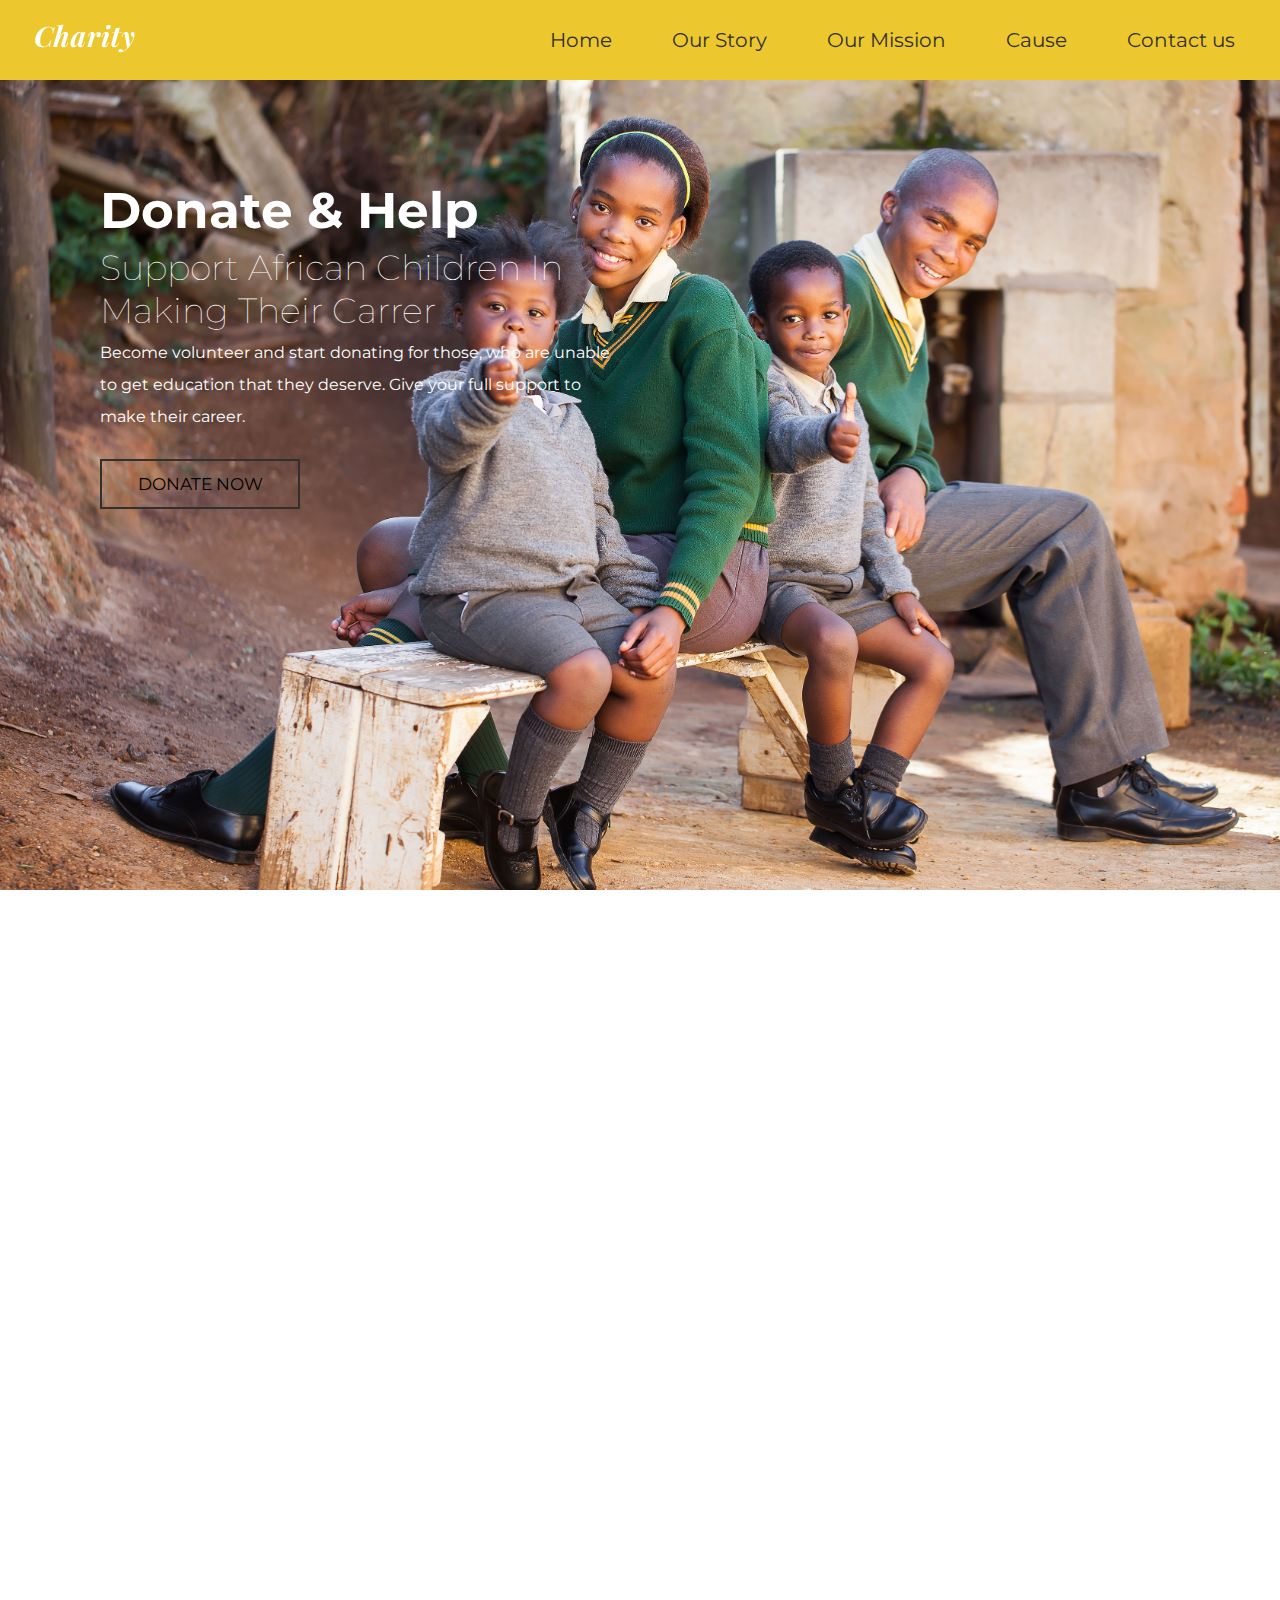
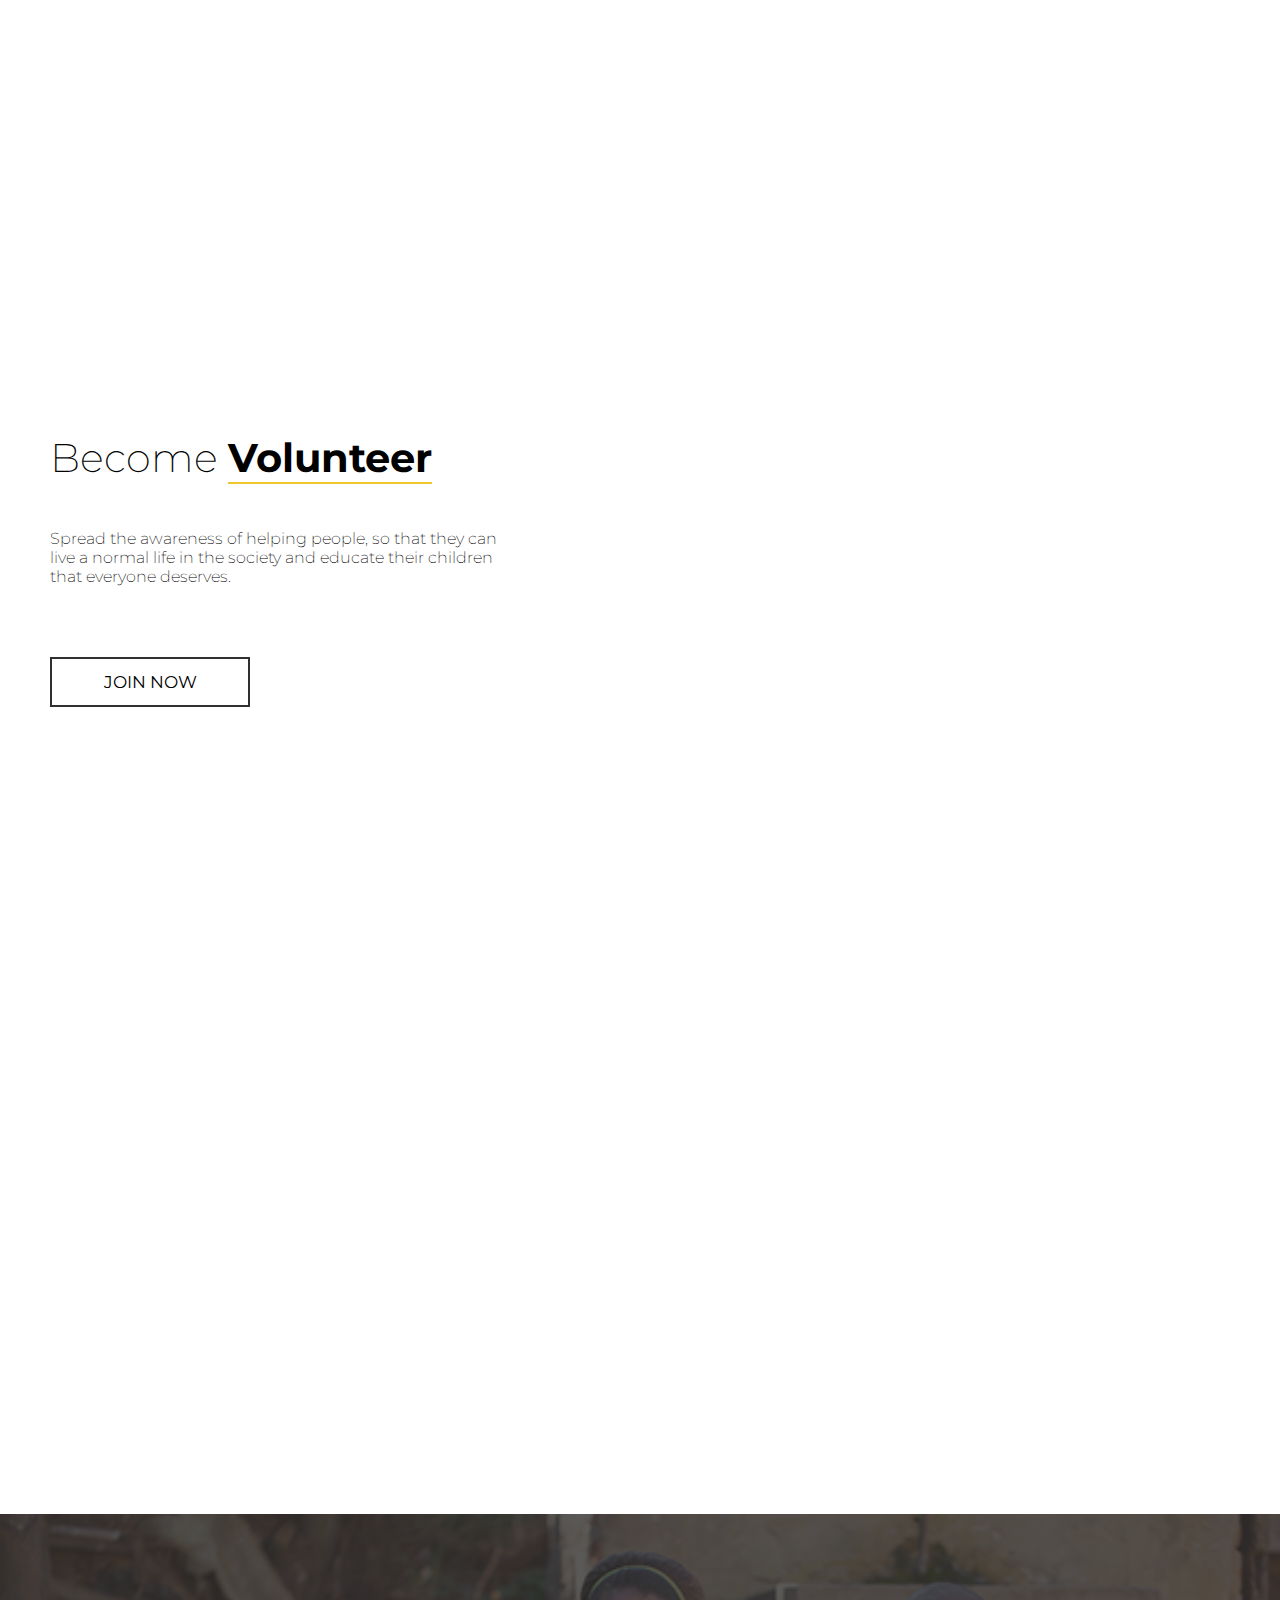
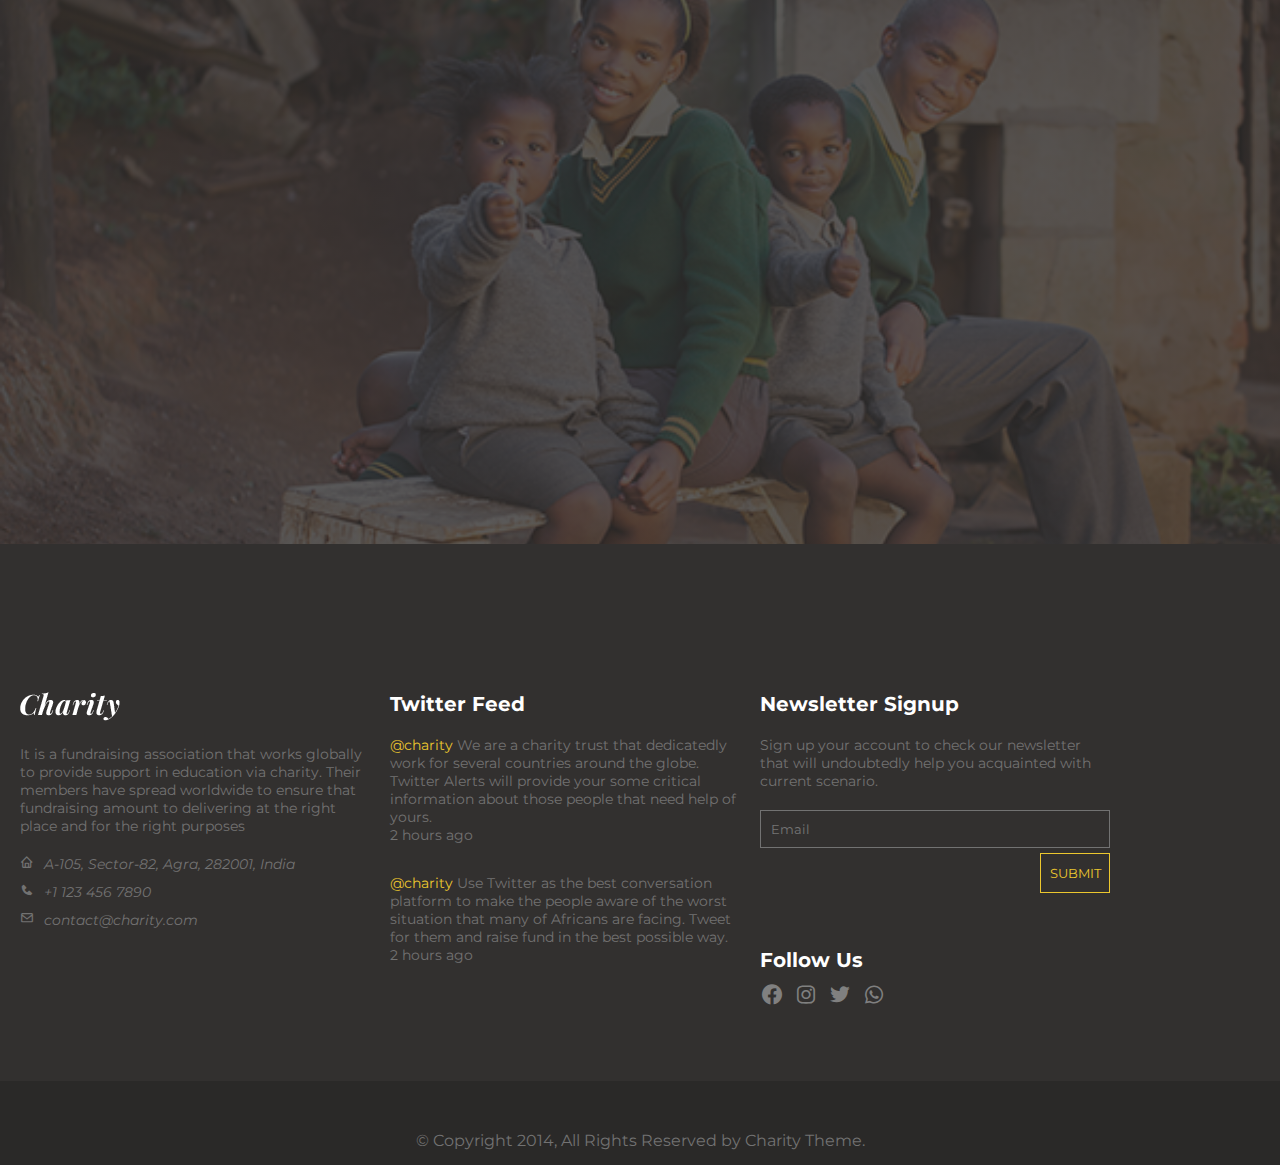
<file: Project Web-Design/index.html>
<!DOCTYPE html>
<html lang="en">
<head>
    <meta charset="UTF-8">
    <meta name="viewport" content="width=device-width, initial-scale=1.0">
    <link rel="stylesheet" href="stlye.css">
    <link href='https://unpkg.com/boxicons@2.1.4/css/boxicons.min.css' rel='stylesheet'>
    <title>Charity</title>
</head>
<body onload="slider()">
    <header id="header">
        <div class="logo"><a href="index.html" title="Welcome to Charity" class="logo"><img src="./assest/Home Page/logo (1).png" alt="charity"></a></div>
        <nav class="navigation">
            <ul class="sidebar">
                <li><a href="#" onclick="closeSidebar()"><svg xmlns="http://www.w3.org/2000/svg" height="40px" viewBox="0 -960 960 960" width="40px" fill="#312F2Dff"><path d="m256-200-56-56 224-224-224-224 56-56 224 224 224-224 56 56-224 224 224 224-56 56-224-224-224 224Z"/></svg></a></li>
                <li><a href="index.html">Home</a></li>
                <li><a href="story.html">Our Story</a></li>
                <li><a href="mission.html">Our Mission</a></li>
                <li><a href="cause.html">Cause</a></li>
                <li><a href="contact-us.html">Contact us</a></li>
            </ul>
            <ul>
                <li class="hideOnMoblie"><a href="index.html">Home</a></li>
                <li class="hideOnMoblie"><a href="story.html">Our Story</a></li>
                <li class="hideOnMoblie"><a href="mission.html">Our Mission</a></li>
                <li class="hideOnMoblie"><a href="cause.html">Cause</a></li>
                <li class="hideOnMoblie"><a href="contact-us.html">Contact us</a></li>
                <li onclick="showSidebar()" id="sidebar" class="hideSidebar"><a href="#">
                    <svg xmlns="http://www.w3.org/2000/svg" height="40px" viewBox="0 -960 960 960" width="40px" fill="#312F2Dff"><path d="M120-240v-80h720v80H120Zm0-200v-80h720v80H120Zm0-200v-80h720v80H120Z"/></svg>
                </a></li>
            </ul>
        </nav>
    </header>
    <section id="home">
        <div class="banner">
            <div class="slider">
                <img src="./assest/Home Page/slide-banner-01.jpg" id="sildeImg">
            </div>
            <div class="overlay">
                <div class="content">
                    <h1>Donate & Help</h1>
                    <h3>Support African Children In Making Their Carrer</h3>
                    <p>Become volunteer and start donating for those, who are unable to get education that they deserve. Give your full support to make their career.</p>

                    <button class="btn-donate" onclick="volunteerpage()">Donate Now</button>
                </div>
            </div>
        </div>
    </section>
    <section id="causes">
        <div class="parent-container">
            <h2 class="header">Help multifarious people with your little donation. <span>Go Through Our Causes</span></h2>
            <div class="cause-contianer">
                <div class="cause-content">
                    <h2>Help African Children Get Their Homes</h2>
                    <div class="img-contianer">
                        <img src="./assest/Home Page/img-slide-01.jpg" alt="">
                    </div>
                    <span class="progress-bar"></span>
                    <h4><span>Donation: $70,000</span>/ $126,500</h4>
                    <p>Improve living style of people who are affected by several health issues & poverty and unable to come out of this situation.</p>
                    <button class="btn-donate" onclick="volunteerpage()">Donate Now</button>
                </div>
                <div class="cause-content">
                    <h2>Make Girls Educated To Aid Them Earn Reputed Position</h2>
                    <div class="img-contianer">
                        <img src="./assest/Home Page/img-slide-02.jpg" alt="">
                    </div>
                    <span class="progress-bar"></span>
                    <h4><span>Donation: $70,000</span>/ $126,500</h4>
                    <p>Give an opportunity to girls become educated so that, they can stand with boys and get self exposure worldwide.</p>
                    <button class="btn-donate" onclick="volunteerpage()">Donate Now</button>
                </div>
                <div class="cause-content">
                    <h2>help us to send Vegetables to Africa</h2>
                    <div class="img-contianer">
                        <img src="./assest/Home Page/img-slide-03.jpg" alt="">
                    </div>
                    <span class="progress-bar"></span>
                    <h4><span>Donation: $70,000</span>/ $126,500</h4>
                    <p>You can offer your support by sending vegetables that we can further send to these children in Africa.</p>
                    <button class="btn-donate" onclick="volunteerpage()">Donate Now</button>
                </div>
            </div>
        </div>
    </section>
    <section id="help">
        <div class="parent-container">
            <h2 class="header">How Can You Help? <span>See Below</span></h2>
            <div class="help-container">
                <div class="help-content-detials">
                    <div class="help-content">
                        <div class="svg-container">
                            <svg xmlns="http://www.w3.org/2000/svg" height="60px" viewBox="0 -960 960 960" width="60px" fill="#e8eaed"><path d="M720-440v-80h160v80H720Zm48 280-128-96 48-64 128 96-48 64Zm-80-480-48-64 128-96 48 64-128 96ZM200-200v-160h-40q-33 0-56.5-23.5T80-440v-80q0-33 23.5-56.5T160-600h160l200-120v480L320-360h-40v160h-80Zm240-182v-196l-98 58H160v80h182l98 58Zm120 36v-268q27 24 43.5 58.5T620-480q0 41-16.5 75.5T560-346ZM300-480Z"/></svg>
                        </div>
                        <div class="content-detials">
                            <h3>Media</h3>
                            <p>Donate money anywhere & anytime to offer help in African throughdifferent medias.</p>
                        </div>
                    </div>
                    <div class="help-content">
                        <div class="svg-container">
                            <svg xmlns="http://www.w3.org/2000/svg" height="60px" viewBox="0 -960 960 960" width="60px" fill="#e8eaed"><path d="M480-480q-66 0-113-47t-47-113q0-66 47-113t113-47q66 0 113 47t47 113q0 66-47 113t-113 47ZM160-160v-112q0-34 17.5-62.5T224-378q62-31 126-46.5T480-440q66 0 130 15.5T736-378q29 15 46.5 43.5T800-272v112H160Zm80-80h480v-32q0-11-5.5-20T700-306q-54-27-109-40.5T480-360q-56 0-111 13.5T260-306q-9 5-14.5 14t-5.5 20v32Zm240-320q33 0 56.5-23.5T560-640q0-33-23.5-56.5T480-720q-33 0-56.5 23.5T400-640q0 33 23.5 56.5T480-560Zm0-80Zm0 400Z"/></svg>
                        </div>
                        <div class="content-detials">
                            <h3>Become Volunteer</h3>
                            <p>Take initiate to become a volunteer and help those people, who do not have any hope for good living.</p>
                        </div>
                    </div>
                    <div class="help-content">
                        <div class="svg-container">
                            <svg xmlns="http://www.w3.org/2000/svg" height="60px" viewBox="0 -960 960 960" width="60px" fill="#e8eaed"><path d="m480-120-58-52q-101-91-167-157T150-447.5Q111-500 95.5-544T80-634q0-94 63-157t157-63q52 0 99 22t81 62q34-40 81-62t99-22q94 0 157 63t63 157q0 46-15.5 90T810-447.5Q771-395 705-329T538-172l-58 52Zm0-108q96-86 158-147.5t98-107q36-45.5 50-81t14-70.5q0-60-40-100t-100-40q-47 0-87 26.5T518-680h-76q-15-41-55-67.5T300-774q-60 0-100 40t-40 100q0 35 14 70.5t50 81q36 45.5 98 107T480-228Zm0-273Z"/></svg>
                        </div>
                        <div class="content-detials">
                            <h3>Send Donation</h3>
                            <p>Choose any medium either offline or online to send donation and aid NGOs to support people who are facing poverty.</p>
                        </div>
                    </div>
                </div>
                <div class="help-content-detials">
                    <img src="./assest/Home Page/video-frame.jpg" alt="">
                </div>
            </div>
        </div>
    </section>
    <section id="volunteer">
        <div class="volunteer-container">
            <div class="volunteer-content">
                <h1>Become <span>Volunteer</span></h1>
                <p>Spread the awareness of helping people, so that they can live a normal life in the society and educate their children that everyone deserves.</p>
                <button class="btn-donate" onclick="volunteerPage()">JOIN NOW</button>
            </div>
        </div>
    </section>
    <section id="lastest-news">
        <div class="parent-container">
            <h2 class="header">Check whats going on. <span>Latest News</span></h2>
            <div class="news-container">
                <div class="news-content">
                    <div class="news-content img">
                        <img src="./assest/Home Page/img-slide-04.jpg" alt="">
                    </div>
                    <h4>Fund raising initiatives</h4>
                    <p class="date">03 DEC 2013 POSTED IN : CATEGORY</p>
                    <p class="detials">Last month, fund raising initiatives were taken up and drives were launched to attract donations for the education of the underprivileged children. Many people participated in the event donated their heart out. We assure our sponsors and contributors that the money will surely bring a great difference in the lives of these children.
                    </p>
                    <button class="btn-donate">READ MORE</button>
                </div>
                <div class="news-content">
                    <div class="news-content img">
                        <img src="./assest/Home Page/img-slide-05.jpg" alt="">
                    </div>
                    <h4>Fundraising for African unprivileged children</h4>
                    <p class="date">03 DEC 2013 POSTED IN : CATEGORY</p>
                    <p class="detials">We have been raising funds with great difficulty for the work that this charity does in Africa. We work in rural communities in Eastern Nigeria and other parts and provide funding for widows to build businesses in order for them to help themselves and stimulate the local economy.
                    </p>
                    <button class="btn-donate">READ MORE</button>
                </div>
                <div class="news-content">
                    <div class="news-content img">
                        <img src="./assest/Home Page/img-slide-06.jpg" alt="">
                    </div>
                    <h4>Bringing Change in 2015</h4>
                    <p class="date">03 DEC 2013 POSTED IN : CATEGORY</p>
                    <p class="detials">The year 2014 was a very exciting year for us and the first half of 2015 is proving to be the same. We have taken steps through the first half of this year to expand our influence throughout the United States and the Continent of Africa.
                    </p>
                    <button class="btn-donate">READ MORE</button>
                </div>
            </div>
        </div>
    </section>
    <section id="testimonial">
        <div class="testimonial-container">
            <div class="testimonail-content">
                <h2 class="header">Donation Holders say <span> Read Below</span></h2>
                <p class="testimony">
                    “Most of the dimensions related to life of human and their their living condition are in trouble these days, so help them to take a voluntarily step.”
                </p>
                <h4 class="testifier">
                    TONY VEDVIK
                </h4>
                <span class="office">(Head Sales of Sense Technology)</span>
            </div>
            <!-- <div class="testimonail-content">
                <h2 class="header">Donation Holders say <span> Read Below</span></h2>
                <p class="testimony">
                    “Etiam imperdiet metus ut pretium gravida uisque et vestibulum lacus. Maecenas at lacinia lacus. ”
                </p>
                <h4 class="testifier">
                    JHONY WAKER
                </h4>
                <span class="office">(CEO at NewCompany)</span>
            </div>
            <div class="testimonail-content">
                <h2 class="header">Donation Holders say <span> Read Below</span></h2>
                <p class="testimony">
                    “Most of the dimensions related to life of human and their their living condition are in trouble these days, so help them to take a voluntarily step.”
                </p>
                <h4 class="testifier">
                    TONY VEDVIK
                </h4>
                <span class="office">(Head Sales of Sense Technology)</span>
            </div> -->

            <!-- <div class="dotsbox" style="text-align:center">
                <span class="dot" onclick="currentSlide(1)"></span>
                <span class="dot" onclick="currentSlide(2)"></span>
                <span class="dot" onclick="currentSlide(3)"></span>
            </div> -->
        </div>
    </section>
    <footer id="footer">
        <div class="footer-container">
            <div class="footer-content">
                <div class="footer-col">
                    <div class="footer-logo">
                        <img src="./assest/Home Page/logo (1).png" alt="">
                    </div>
                    <p>
                        It is a fundraising association that works globally to provide support in education via charity. Their members have spread worldwide to ensure that fundraising amount to delivering at the right place and for the right purposes
                    </p>
                    <address>
                        <span>
                            <i class='bx bx-home'></i>
                            <span class="detials">A-105, Sector-82, Agra, 282001, India</span>
                        </span>
                        <span>
                            <i class='bx bxs-phone'></i>
                            <span class="detials">+1 123 456 7890</span>
                        </span>
                        <span>
                            <i class='bx bx-envelope'></i>
                            <span class="detials">contact@charity.com</span>
                        </span>
                    </address>
                </div>
                <div class="footer-col">
                    <h6>Twitter Feed</h6>
                    <div class="twitter">
                        <div class="twitte">
                            <p><span>@charity</span> We are a charity trust that dedicatedly work for several countries around the globe. Twitter Alerts will provide your some critical information about those people that need help of yours.</p>
                            <span class="time">2 hours ago</span>
                        </div>
                        <div class="twitte">
                            <p><span>@charity</span> Use Twitter as the best conversation platform to make the people aware of the worst situation that many of Africans are facing. Tweet for them and raise fund in the best possible way.</p>
                            <span class="time">2 hours ago</span>
                        </div>
                    </div>
                </div>
                <div class="footer-col">
                    <h6>Newsletter Signup</h6>
                    <p>Sign up your account to check our newsletter that will undoubtedly help you acquainted with current scenario.</p>
                    <form action="#" class="sign-up" role="form">
                        <div class="input-group">
                            <input type="email" placeholder="Email">
                        </div>
                        <div class="submite-group">
                            <button type="submit" class="btn-submite">Submit</button>
                        </div>
                    </form>
                    <h6>Follow Us</h6>
                    <ul class="social-links">
                        <li><a href="#" target="_blank"><i class='bx bxl-facebook-circle'></i></a></li>
                        <li><a href="#" target="_blank"><i class='bx bxl-instagram'></i></a></li>
                        <li><a href="#" target="_blank"><i class='bx bxl-twitter'></i></a></li>
                        <li><a href="#" target="_blank"><i class='bx bxl-whatsapp'></i></a></li>
                    </ul>
                </div>
            </div>
        </div>
        <div class="copyright">
            <div class="copyright-container">
                <div class="copyright-content">
                    <p>© Copyright 2014, All Rights Reserved by Charity Theme.</p>
                </div>
            </div>
        </div>
    </footer>
    <script src="main.js"></script>
</body>
</html>
</file>
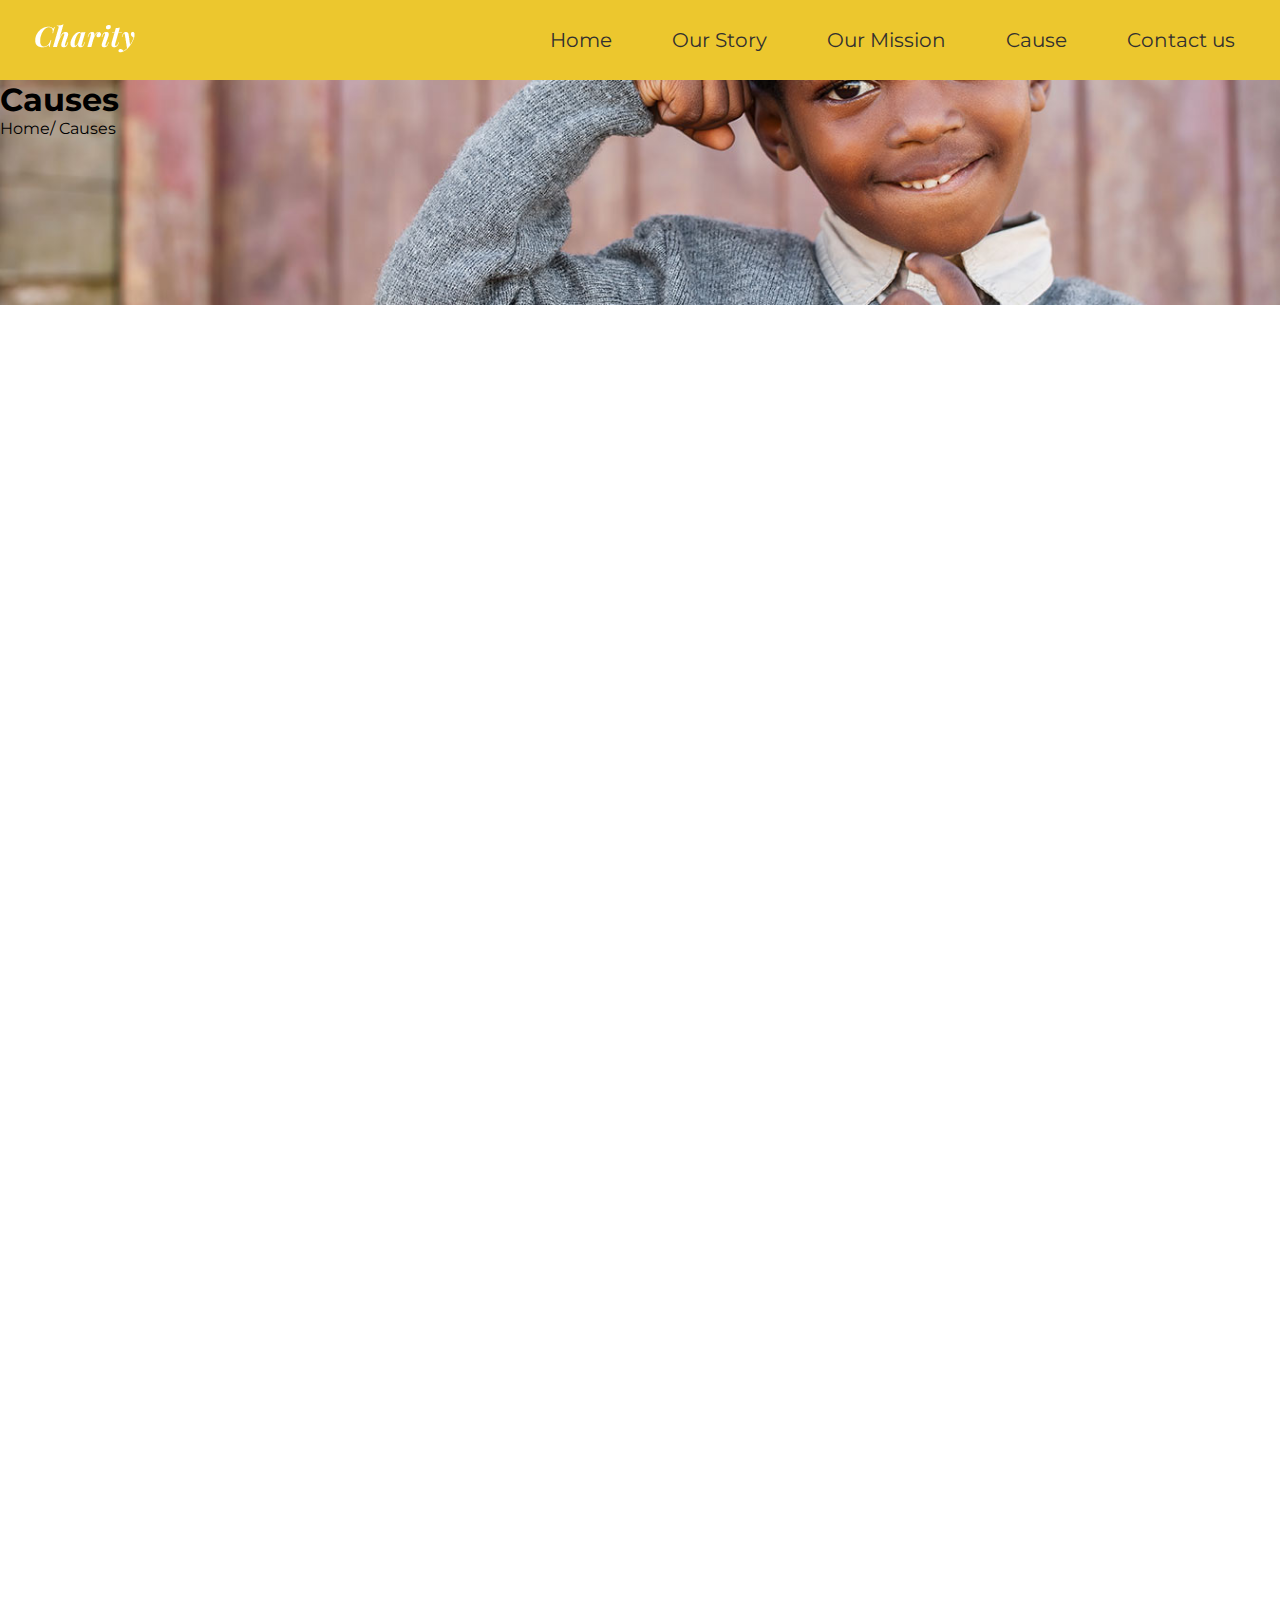
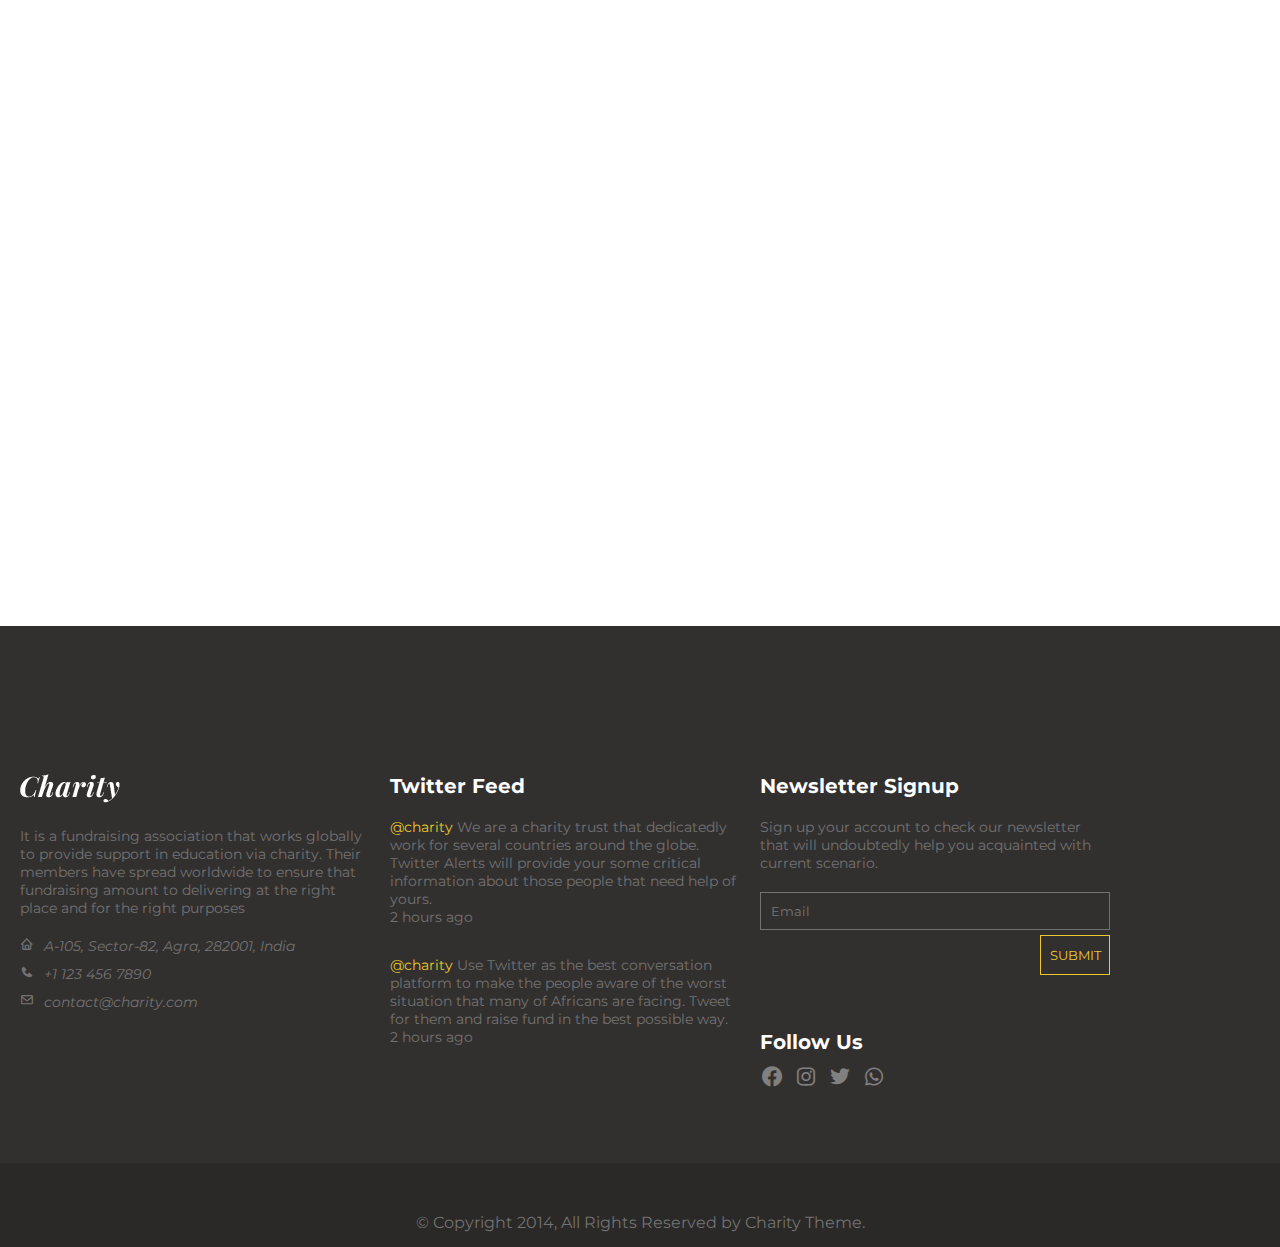
<file: Project Web-Design/cause.html>
<!DOCTYPE html>
<html lang="en">
    <head>
        <meta charset="UTF-8">
        <meta name="viewport" content="width=device-width, initial-scale=1.0">
        <link rel="stylesheet" href="stlye.css">
        <link href='https://unpkg.com/boxicons@2.1.4/css/boxicons.min.css' rel='stylesheet'>
        <title>Charity</title>
    </head>
<body>
    <header id="header">
        <div class="logo"><a href="index.html" title="Welcome to Charity" class="logo"><img src="./assest/Home Page/logo (1).png" alt="charity"></a></div>
        <nav class="navigation">
            <ul class="sidebar">
                <li><a href="#" onclick="closeSidebar()"><svg xmlns="http://www.w3.org/2000/svg" height="40px" viewBox="0 -960 960 960" width="40px" fill="#312F2Dff"><path d="m256-200-56-56 224-224-224-224 56-56 224 224 224-224 56 56-224 224 224 224-56 56-224-224-224 224Z"/></svg></a></li>
                <li><a href="index.html">Home</a></li>
                <li><a href="story.html">Our Story</a></li>
                <li><a href="mission.html">Our Mission</a></li>
                <li><a href="cause.html">Cause</a></li>
                <li><a href="contact-us.html">Contact us</a></li>
            </ul>
            <ul>
                <li class="hideOnMoblie"><a href="index.html">Home</a></li>
                <li class="hideOnMoblie"><a href="story.html">Our Story</a></li>
                <li class="hideOnMoblie"><a href="mission.html">Our Mission</a></li>
                <li class="hideOnMoblie"><a href="cause.html">Cause</a></li>
                <li class="hideOnMoblie"><a href="contact-us.html">Contact us</a></li>
                <li onclick="showSidebar()" id="sidebar" class="hideSidebar"><a href="#"><svg xmlns="http://www.w3.org/2000/svg" height="40px" viewBox="0 -960 960 960" width="40px" fill="#312F2Dff"><path d="M120-240v-80h720v80H120Zm0-200v-80h720v80H120Zm0-200v-80h720v80H120Z"/></svg></a></li>
            </ul>
        </nav>
    </header>
    <section id="title-bar">
        <div class="title-bar_container">
            <div class="title-bar_content">
                <h1>Causes</h1>
                <span class="directory">Home/ Causes</span>
            </div>
        </div>
    </section>
    <section id="main-page">
        <div class="main-page_container">
            <div class="main-header">
                <h2 class="header">You can help lots of people by donating little. <span>Our Causes</span></h2>
            </div>
            <div class="our-causes-container">
                <div class="our_causes-content">
                    <div class="cause-box">
                        <h3>Help African children to get shelter</h3>
                        <div class="cause-img">
                            <img src="./assest/Home Page/img-slide-01.jpg" alt="">
                        </div>
                        <span class="donation"><b>Donation: </b>
                            <span class="value">$78,354 / <small>$1,26,500</small></span>
                        </span>
                        <p class="discription">Offer your support to provide abodes for African children. You can support a child with a donation, a legacy or by volunteering your time and skills.</p>
                        <button class="btn-donate" onclick="volunteerpage()">Donate Now</button>
                    </div>
                    <div class="cause-box">
                        <h3>Help girls to get Education</h3>
                        <div class="cause-img">
                            <img src="./assest/Home Page/img-slide-02.jpg" alt="">
                        </div>
                        <span class="donation"><b>Donation: </b>
                            <span class="value">$78,354 / <small>$1,26,500</small></span>
                        </span>
                        <p class="discription">You can contribute fund to help African girls get education opportunities so that they can have a brighter future</p>
                        <button class="btn-donate" onclick="volunteerpage()">Donate Now</button>
                    </div>
                    <div class="cause-box">
                        <h3>Help us to send Vegetables to Africa</h3>
                        <div class="cause-img">
                            <img src="./assest/Home Page/img-slide-03.jpg" alt="">
                        </div>
                        <span class="donation"><b>Donation: </b>
                            <span class="value">$78,354 / <small>$1,26,500</small></span>
                        </span>
                        <p class="discription">You can offer your support by sending vegetables that we can further send to these children in Africa</p>
                        <button class="btn-donate" onclick="volunteerpage()">Donate Now</button>
                    </div>
                    <div class="cause-box">
                        <h3>Help Economic Opportunity</h3>
                        <div class="cause-img">
                            <img src="./assest/Home Page/img-slide-04.jpg" alt="">
                        </div>
                        <span class="donation"><b>Donation: </b>
                            <span class="value">$78,354 / <small>$1,26,500</small></span>
                        </span>
                        <p class="discription">We are eager to get economic support to secure children’s health and academic development</p>
                        <button class="btn-donate" onclick="volunteerpage()">Donate Now</button>
                    </div>
                    <div class="cause-box">
                        <h3>Focusing on Forgotten Rural Community</h3>
                        <div class="cause-img">
                            <img src="./assest/Home Page/img-slide-05.jpg" alt="">
                        </div>
                        <span class="donation"><b>Donation: </b>
                            <span class="value">$78,354 / <small>$1,26,500</small></span>
                        </span>
                        <p class="discription">You can help us re-bond the rural community that could help the children to learn the value of living together</p>
                        <button class="btn-donate" onclick="volunteerpage()">Donate Now</button>
                    </div>
                    <div class="cause-box">
                        <h3>Help Tanzania Female Farmers</h3>
                        <div class="cause-img">
                            <img src="./assest/Home Page/img-slide-06.jpg" alt="">
                        </div>
                        <span class="donation"><b>Donation: </b>
                            <span class="value">$78,354 / <small>$1,26,500</small></span>
                        </span>
                        <p class="discription">Let the female farmers in Tanzania fulfill their basic necessity of life from your donation</p>
                        <button class="btn-donate" onclick="volunteerpage()">Donate Now</button>
                    </div>
                    <div class="cause-box">
                        <h3>Help African children to get shelter</h3>
                        <div class="cause-img">
                            <img src="./assest/Home Page/img-slide-01.jpg" alt="">
                        </div>
                        <span class="donation"><b>Donation: </b>
                            <span class="value">$78,354 / <small>$1,26,500</small></span>
                        </span>
                        <p class="discription">Offer your support to provide abodes for African children. You can support a child with a donation, a legacy or by volunteering your time and skills.</p>
                        <button class="btn-donate" onclick="volunteerpage()">Donate Now</button>
                    </div>
                    <div class="cause-box">
                        <h3>Help girls to get Education</h3>
                        <div class="cause-img">
                            <img src="./assest/Home Page/img-slide-02.jpg" alt="">
                        </div>
                        <span class="donation"><b>Donation: </b>
                            <span class="value">$78,354 / <small>$1,26,500</small></span>
                        </span>
                        <p class="discription">You can contribute fund to help African girls get education opportunities so that they can have a brighter future</p>
                        <button class="btn-donate" onclick="volunteerpage()">Donate Now</button>
                    </div>
                    <div class="cause-box">
                        <h3>Help us to send Vegetables to Africa</h3>
                        <div class="cause-img">
                            <img src="./assest/Home Page/img-slide-03.jpg" alt="">
                        </div>
                        <span class="donation"><b>Donation: </b>
                            <span class="value">$78,354 / <small>$1,26,500</small></span>
                        </span>
                        <p class="discription">You can offer your support by sending vegetables that we can further send to these children in Africa</p>
                        <button class="btn-donate" onclick="volunteerpage()">Donate Now</button>
                    </div>
                </div>
            </div>
        </div>
    </section>    
    <footer id="footer">
        <div class="footer-container">
            <div class="footer-content">
                <div class="footer-col">
                    <div class="footer-logo">
                        <img src="./assest/Home Page/logo (1).png" alt="">
                    </div>
                    <p>
                        It is a fundraising association that works globally to provide support in education via charity. Their members have spread worldwide to ensure that fundraising amount to delivering at the right place and for the right purposes
                    </p>
                    <address>
                        <span>
                            <i class='bx bx-home'></i>
                            <span class="detials">A-105, Sector-82, Agra, 282001, India</span>
                        </span>
                        <span>
                            <i class='bx bxs-phone'></i>
                            <span class="detials">+1 123 456 7890</span>
                        </span>
                        <span>
                            <i class='bx bx-envelope'></i>
                            <span class="detials">contact@charity.com</span>
                        </span>
                    </address>
                </div>
                <div class="footer-col">
                    <h6>Twitter Feed</h6>
                    <div class="twitter">
                        <div class="twitte">
                            <p><span>@charity</span> We are a charity trust that dedicatedly work for several countries around the globe. Twitter Alerts will provide your some critical information about those people that need help of yours.</p>
                            <span class="time">2 hours ago</span>
                        </div>
                        <div class="twitte">
                            <p><span>@charity</span> Use Twitter as the best conversation platform to make the people aware of the worst situation that many of Africans are facing. Tweet for them and raise fund in the best possible way.</p>
                            <span class="time">2 hours ago</span>
                        </div>
                    </div>
                </div>
                <div class="footer-col">
                    <h6>Newsletter Signup</h6>
                    <p>Sign up your account to check our newsletter that will undoubtedly help you acquainted with current scenario.</p>
                    <form action="#" class="sign-up" role="form">
                        <div class="input-group">
                            <input type="email" placeholder="Email">
                        </div>
                        <div class="submite-group">
                            <button type="submit" class="btn-submite">Submit</button>
                        </div>
                    </form>
                    <h6>Follow Us</h6>
                    <ul class="social-links">
                        <li><a href="#" target="_blank"><i class='bx bxl-facebook-circle'></i></a></li>
                        <li><a href="#" target="_blank"><i class='bx bxl-instagram'></i></a></li>
                        <li><a href="#" target="_blank"><i class='bx bxl-twitter'></i></a></li>
                        <li><a href="#" target="_blank"><i class='bx bxl-whatsapp'></i></a></li>
                    </ul>
                </div>
            </div>
        </div>
        <div class="copyright">
            <div class="copyright-container">
                <div class="copyright-content">
                    <p>© Copyright 2014, All Rights Reserved by Charity Theme.</p>
                </div>
            </div>
        </div>
    </footer>
    <script src="main.js"></script>
</body>
</html>
</file>
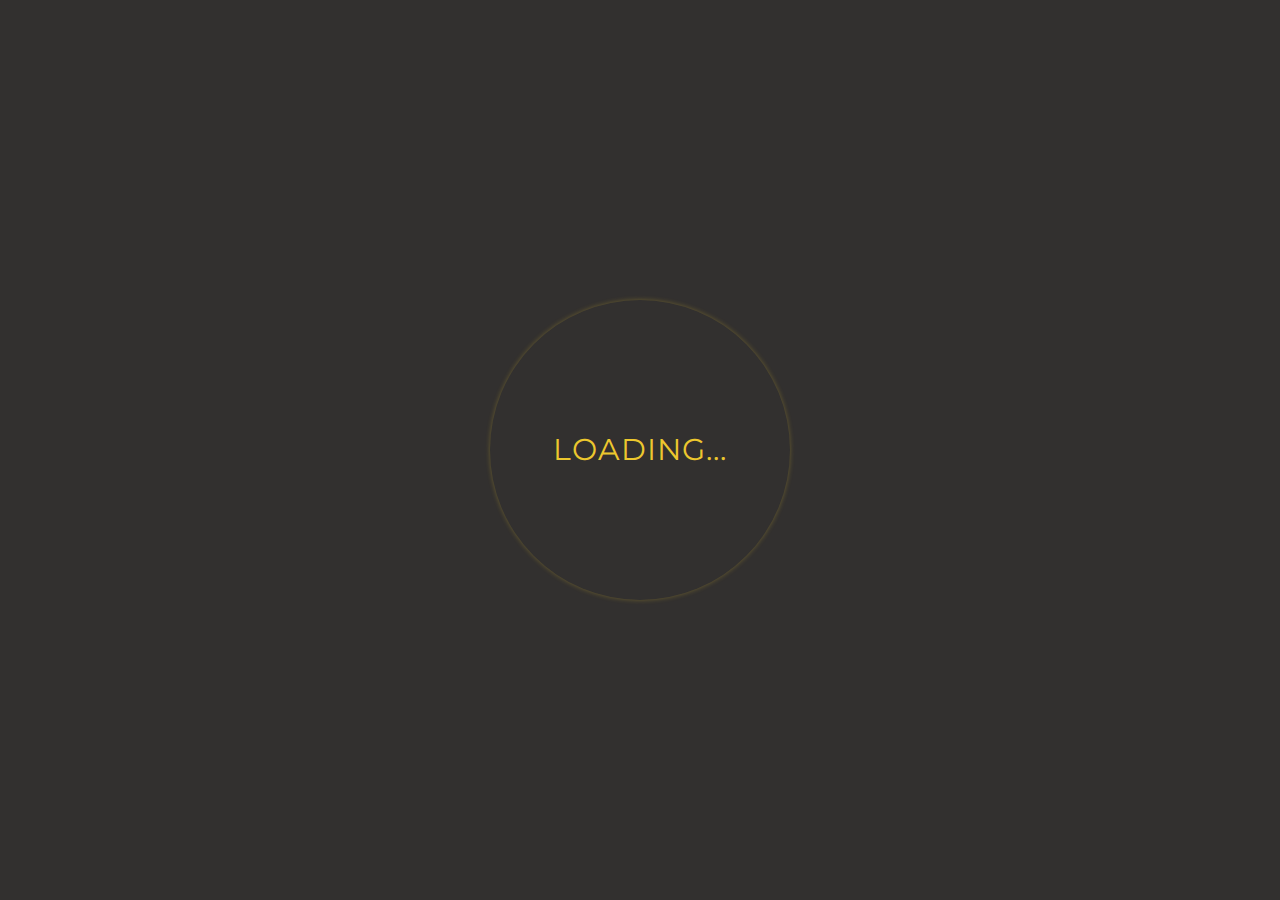
<file: Project Web-Design/loadingPage.html>
<!DOCTYPE html>
<html lang="en">
<head>
    <meta charset="UTF-8">
    <meta name="viewport" content="width=device-width, initial-scale=1.0">
    <link rel="stylesheet" href="loadingPage.css">
    <title>Charity</title>
</head>
<body onload="redirectAfterTimeout()">
    <div class="center">
        <div class="ring"></div>
        <span id="textmsg">loading...</span>
    </div>
    <script src="main.js"></script>
</body>
</html>
</file>
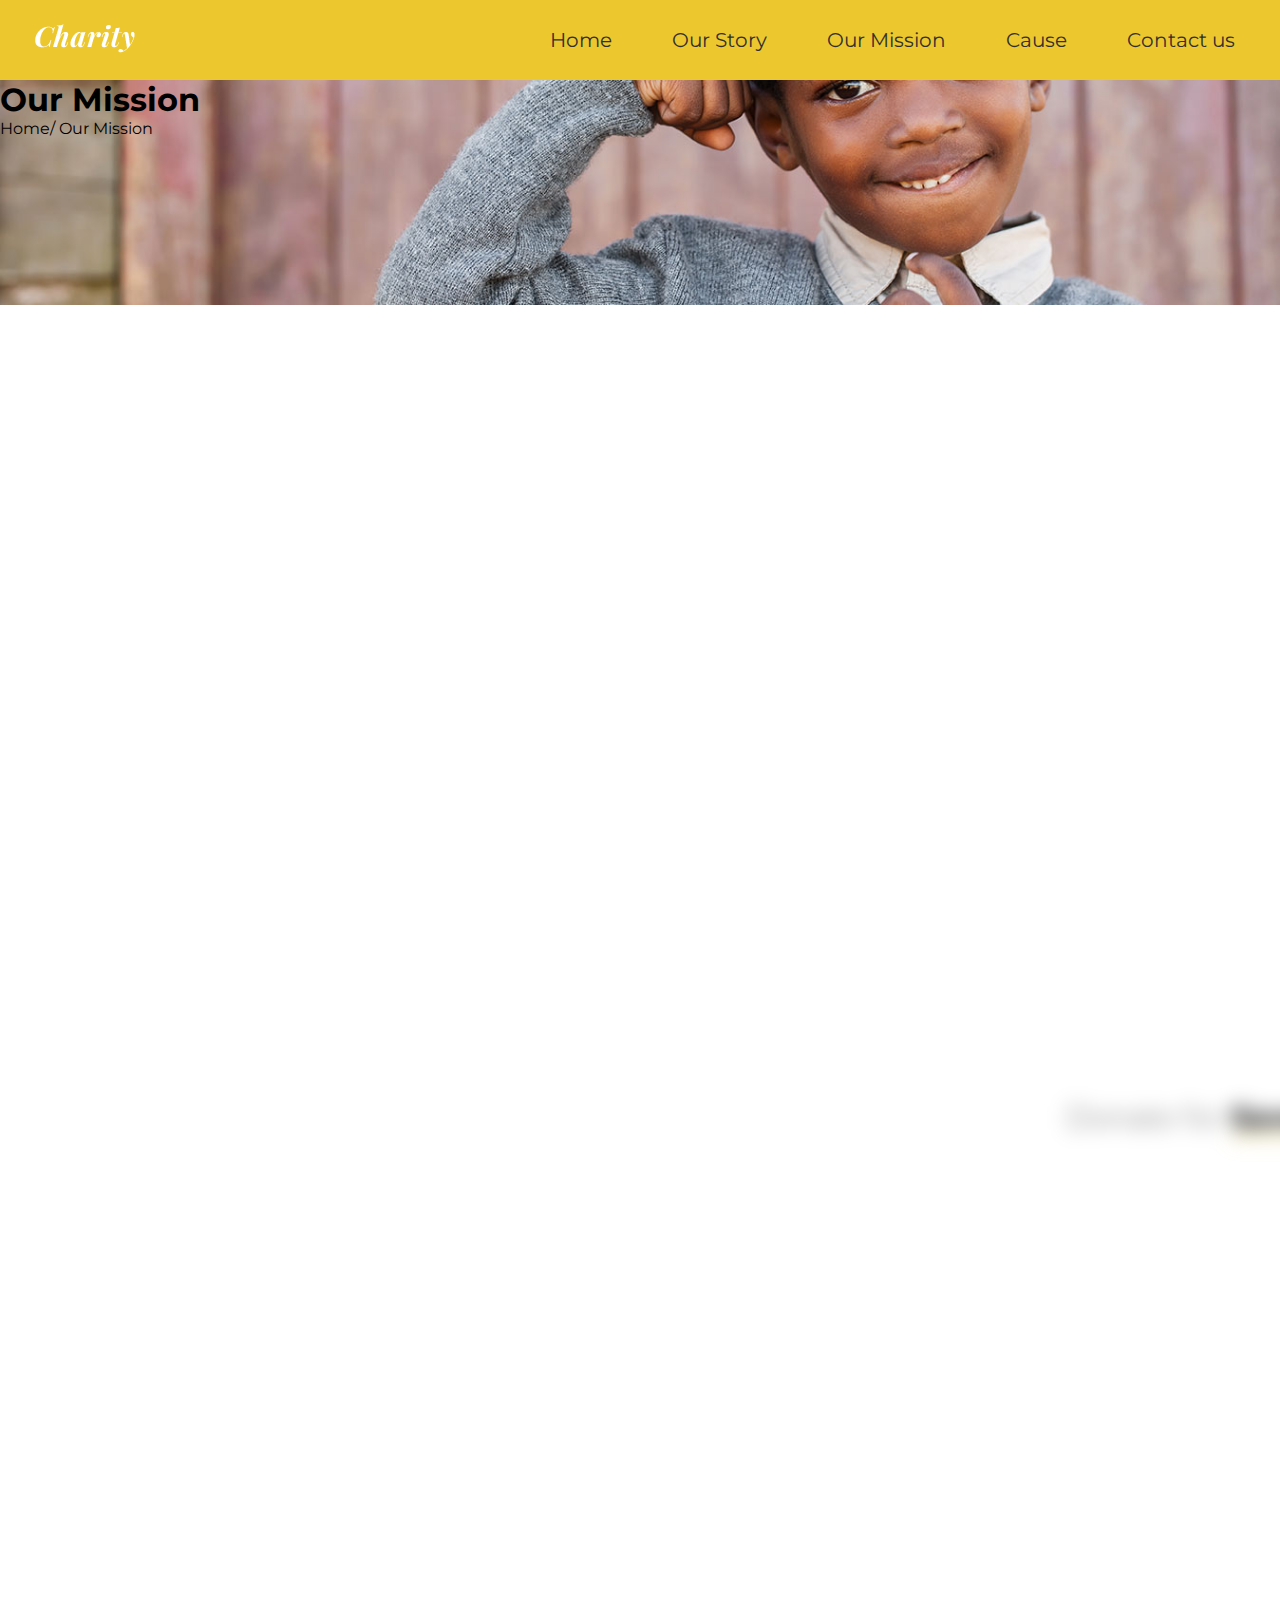
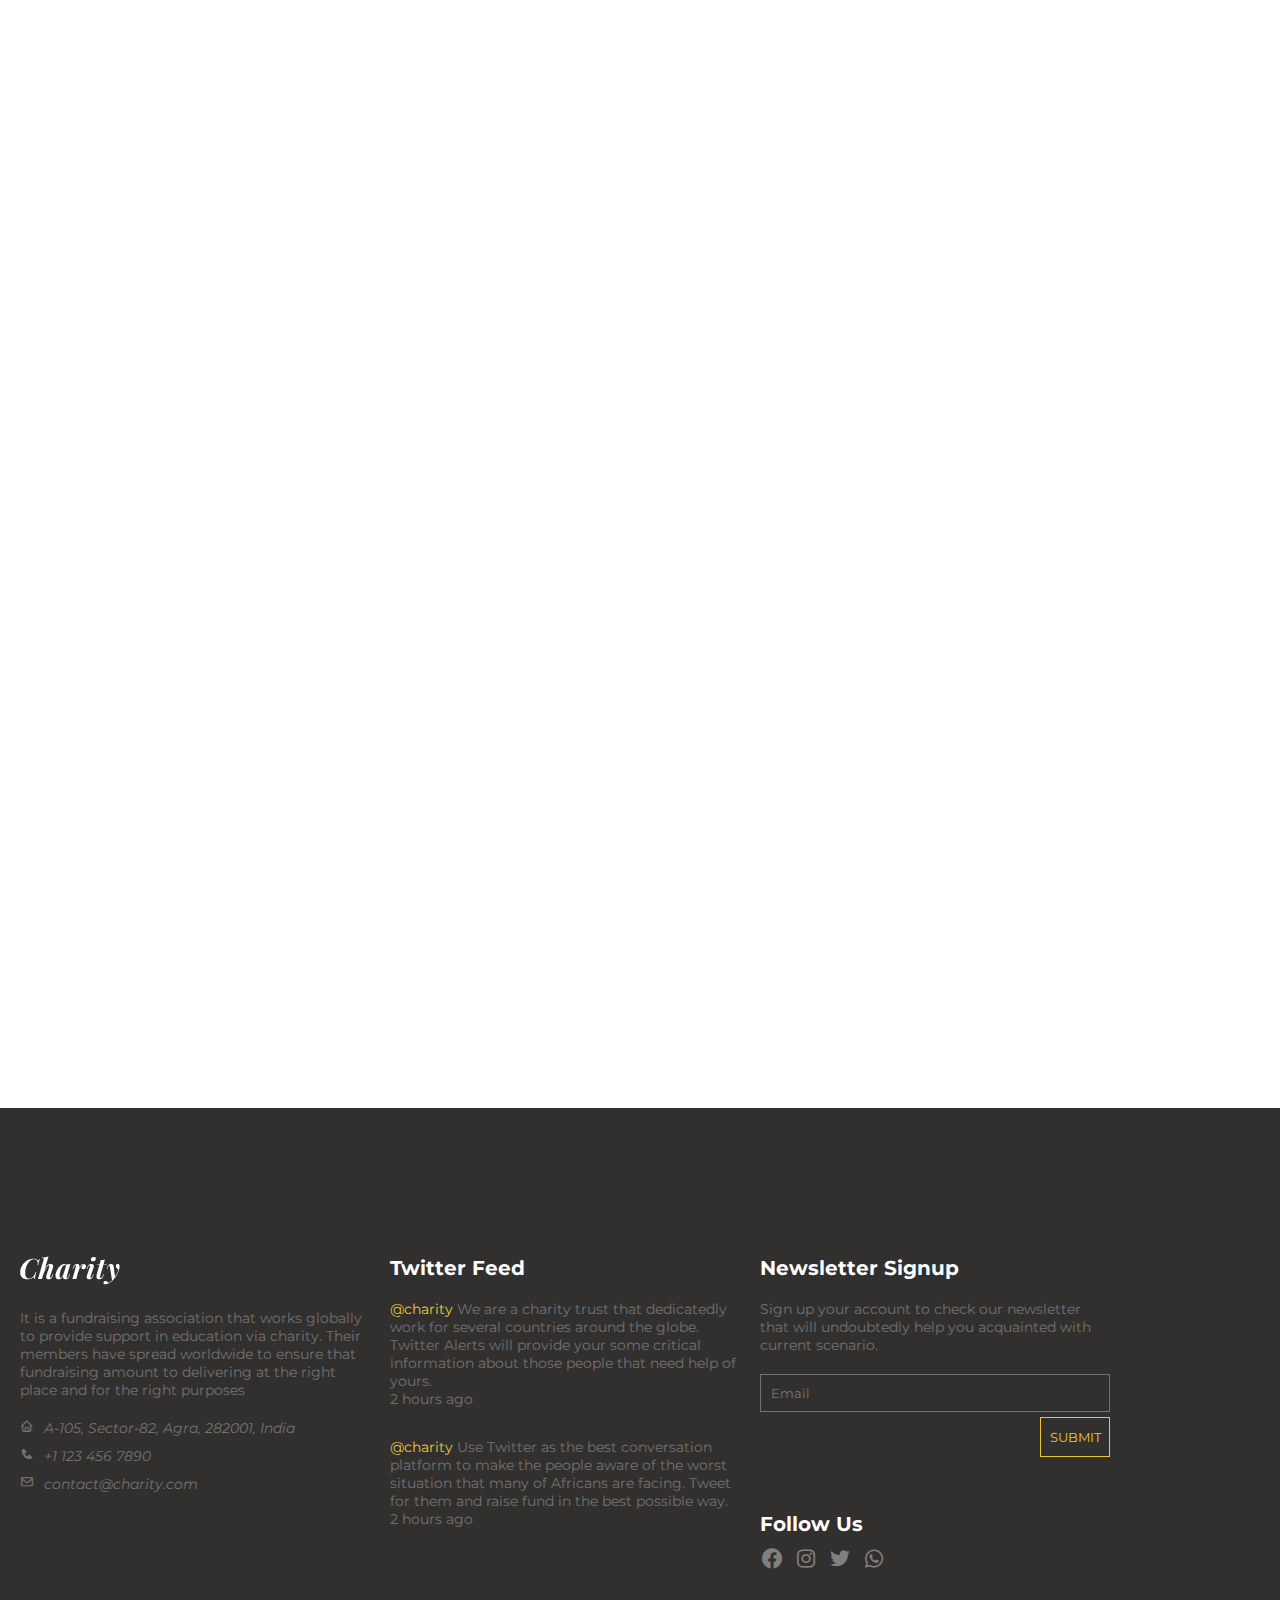
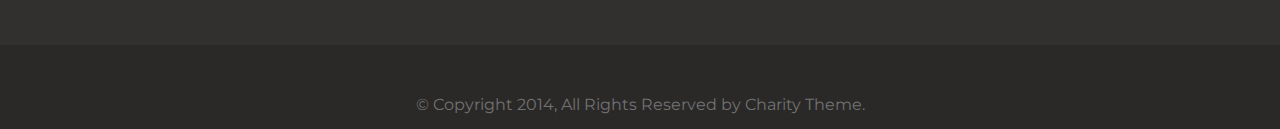
<file: Project Web-Design/mission.html>
<!DOCTYPE html>
<html lang="en">
<head>
    <meta charset="UTF-8">
    <meta name="viewport" content="width=device-width, initial-scale=1.0">
    <link rel="stylesheet" href="stlye.css">
    <link href='https://unpkg.com/boxicons@2.1.4/css/boxicons.min.css' rel='stylesheet'>
    <title>Charity</title>
</head>
<body>
    <header id="header">
        <div class="logo"><a href="index.html" title="Welcome to Charity" class="logo"><img src="./assest/Home Page/logo (1).png" alt="charity"></a></div>
        <nav class="navigation">
            <ul class="sidebar">
                <li><a href="#" onclick="closeSidebar()"><svg xmlns="http://www.w3.org/2000/svg" height="40px" viewBox="0 -960 960 960" width="40px" fill="#312F2Dff"><path d="m256-200-56-56 224-224-224-224 56-56 224 224 224-224 56 56-224 224 224 224-56 56-224-224-224 224Z"/></svg></a></li>
                <li><a href="index.html">Home</a></li>
                <li><a href="story.html">Our Story</a></li>
                <li><a href="mission.html">Our Mission</a></li>
                <li><a href="cause.html">Cause</a></li>
                <li><a href="contact-us.html">Contact us</a></li>
            </ul>
            <ul>
                <li class="hideOnMoblie"><a href="index.html">Home</a></li>
                <li class="hideOnMoblie"><a href="story.html">Our Story</a></li>
                <li class="hideOnMoblie"><a href="mission.html">Our Mission</a></li>
                <li class="hideOnMoblie"><a href="cause.html">Cause</a></li>
                <li class="hideOnMoblie"><a href="contact-us.html">Contact us</a></li>
                <li onclick="showSidebar()" id="sidebar" class="hideSidebar"><a href="#"><svg xmlns="http://www.w3.org/2000/svg" height="40px" viewBox="0 -960 960 960" width="40px" fill="#312F2Dff"><path d="M120-240v-80h720v80H120Zm0-200v-80h720v80H120Zm0-200v-80h720v80H120Z"/></svg></a></li>
            </ul>
        </nav>
    </header>
    <section id="title-bar">
        <div class="title-bar_container">
            <div class="title-bar_content">
                <h1>Our Mission</h1>
                <span class="directory">Home/ Our Mission</span>
            </div>
        </div>
    </section>
    <section id="services">
        <div class="service-container">
            <h2 class="header">See Services, <span>We Are On Mission</span></h2>
            <div class="service-content">
                <div class="service-item">
                    <div class="item-logo">
                        <img src="./assest/our mission/icon-service-01.png" alt="">
                    </div>
                    <h2>Child Development</h2>
                    <p>
                        Our mission is to provide the finest medical care and treatment for every kind of disease to the child. We initiate campaign to reach to remote areas and help doctors as well as strive to provide all kinds of required medicines
                    </p>
                </div>
                <div class="service-item">
                    <div class="item-logo">
                        <img src="./assest/our mission/icon-service-02.png" alt="">
                    </div>
                    <h2>Erasing Malnutrition</h2>
                    <p>
                        We focus on holistic child development and improving survival rate of every children across Africa. Our team also focus on children, who are suffering the life-threatening disease and who are physically handicapped.
                    </p>
                </div>
                <div class="service-item">
                    <div class="item-logo">
                        <img src="./assest/our mission/icon-service-03.png" alt="">
                    </div>
                    <h2>Clothing</h2>
                    <p>
                        In chilling winter, every child needs warm cloths, therefore, we are also working in the best manner to provide all types of clothings to the children, who do not any have any cloth for winter and summer.
                    </p>
                </div>
                <div class="service-item">
                    <div class="item-logo">
                        <img src="./assest/our mission/icon-service-04.png" alt="">
                    </div>
                    <h2>Education Support</h2>
                    <p>
                        Children are the future of the world. Hence, we strive to provide the better education for our children, so that they can make our world more beautiful. In order to provide valuable education, we are building the state-of-the-art infrastructure.
                    </p>
                </div>
                <div class="service-item">
                    <div class="item-logo">
                        <img src="./assest/our mission/icon-service-05.png" alt="">
                    </div>
                    <h2>Child Equality</h2>
                    <p>
                        There are various areas, where the children are exploited and deprived of their basic rights. In order to support child equality, we have processed the campaign to support child equality.
                    </p>
                </div>
                <div class="service-item">
                    <div class="item-logo">
                        <img src="./assest/our mission/icon-service-06.png" alt="">
                    </div>
                    <h2>Health Care</h2>
                    <p>
                        Our mission is to provide the finest medical care and treatment for every kind of disease to the child. We initiate campaign to reach to remote areas and help doctors as well as strive to provide all kinds of required medicines.
                    </p>
                </div>
            </div>
        </div>
    </section>
    <section id="Save-Lives">
        <div class="save_lives-container">
            <div class="save_lives-content">
                <h2 class="header">Donate for <span>Save Lives</span></h2   >
                <p>Want to be an active members of our health care campaign, just register here and donate your money.</p>
                <div class="save_lives-button">
                    <button class="btn-donate save_lives" onclick="causesPage()">See our Causes</button>
                    <button class="btn-donate save_lives" onclick="volunteerpage()">Donate Today</button>
                </div>
            </div>
        </div>
    </section>
    <section id="Several-Ways">
        <div class="several_ways-container">
            <div class="several_ways-content">
                <h2 class="header">How We Help, <span>Several Ways</span></h2>
                <div class="ways-container">
                    <div class="ways-col">
                        <div class="ways-img">
                            <img src="./assest/Home Page/img-slide-05.jpg" alt="">
                        </div>
                        <h2>Reunit Children With Family</h2>
                        <p>Human trafficking is the major issue in the Africa.We have partner from huge and powerful organizations, who help in finding the children and bring them to their respect family.</p>
                    </div>
                    <div class="ways-col">
                        <div class="ways-img">
                            <img src="./assest/Home Page/img-slide-03.jpg" alt="">
                        </div>
                        <h2>Provide Food</h2>
                        <p>
                            In order to curb malnutrition effectively, our team is working relentlessly to provide the required food material to the children residing in different parts of the city.
                        </p>
                    </div>
                    <div class="ways-col">
                        <div class="ways-img">
                            <img src="./assest/Home Page/img-slide-01.jpg" alt="">
                        </div>
                        <h2>Provide Knowledge</h2>
                        <p>
                            We have partnered with various major institutions to assist us in bridging the gap between children and eduction. Our team helps us provide books and stationary material to the children.
                        </p>
                    </div>
                    <div class="ways-col">
                        <div class="ways-img">
                            <img src="./assest/Home Page/img-slide-02.jpg" alt="">
                        </div>
                        <h2>Girls Education</h2>
                        <p>
                            We support equality to the girls eduction. Hence, our team strive to provide the best of the best education to all the girls. We encourage parent to send their girls to our school.
                        </p>
                    </div>
                </div>
            </div>
        </div>
    </section>
    <footer id="footer">
        <div class="footer-container">
            <div class="footer-content">
                <div class="footer-col">
                    <div class="footer-logo">
                        <img src="./assest/Home Page/logo (1).png" alt="">
                    </div>
                    <p>
                        It is a fundraising association that works globally to provide support in education via charity. Their members have spread worldwide to ensure that fundraising amount to delivering at the right place and for the right purposes
                    </p>
                    <address>
                        <span>
                            <i class='bx bx-home'></i>
                            <span class="detials">A-105, Sector-82, Agra, 282001, India</span>
                        </span>
                        <span>
                            <i class='bx bxs-phone'></i>
                            <span class="detials">+1 123 456 7890</span>
                        </span>
                        <span>
                            <i class='bx bx-envelope'></i>
                            <span class="detials">contact@charity.com</span>
                        </span>
                    </address>
                </div>
                <div class="footer-col">
                    <h6>Twitter Feed</h6>
                    <div class="twitter">
                        <div class="twitte">
                            <p><span>@charity</span> We are a charity trust that dedicatedly work for several countries around the globe. Twitter Alerts will provide your some critical information about those people that need help of yours.</p>
                            <span class="time">2 hours ago</span>
                        </div>
                        <div class="twitte">
                            <p><span>@charity</span> Use Twitter as the best conversation platform to make the people aware of the worst situation that many of Africans are facing. Tweet for them and raise fund in the best possible way.</p>
                            <span class="time">2 hours ago</span>
                        </div>
                    </div>
                </div>
                <div class="footer-col">
                    <h6>Newsletter Signup</h6>
                    <p>Sign up your account to check our newsletter that will undoubtedly help you acquainted with current scenario.</p>
                    <form action="#" class="sign-up" role="form">
                        <div class="input-group">
                            <input type="email" placeholder="Email">
                        </div>
                        <div class="submite-group">
                            <button type="submit" class="btn-submite">Submit</button>
                        </div>
                    </form>
                    <h6>Follow Us</h6>
                    <ul class="social-links">
                        <li><a href="#" target="_blank"><i class='bx bxl-facebook-circle'></i></a></li>
                        <li><a href="#" target="_blank"><i class='bx bxl-instagram'></i></a></li>
                        <li><a href="#" target="_blank"><i class='bx bxl-twitter'></i></a></li>
                        <li><a href="#" target="_blank"><i class='bx bxl-whatsapp'></i></a></li>
                    </ul>
                </div>
            </div>
        </div>
        <div class="copyright">
            <div class="copyright-container">
                <div class="copyright-content">
                    <p>© Copyright 2014, All Rights Reserved by Charity Theme.</p>
                </div>
            </div>
        </div>
    </footer>
    <script src="main.js"></script>
</body>
</html>
</file>
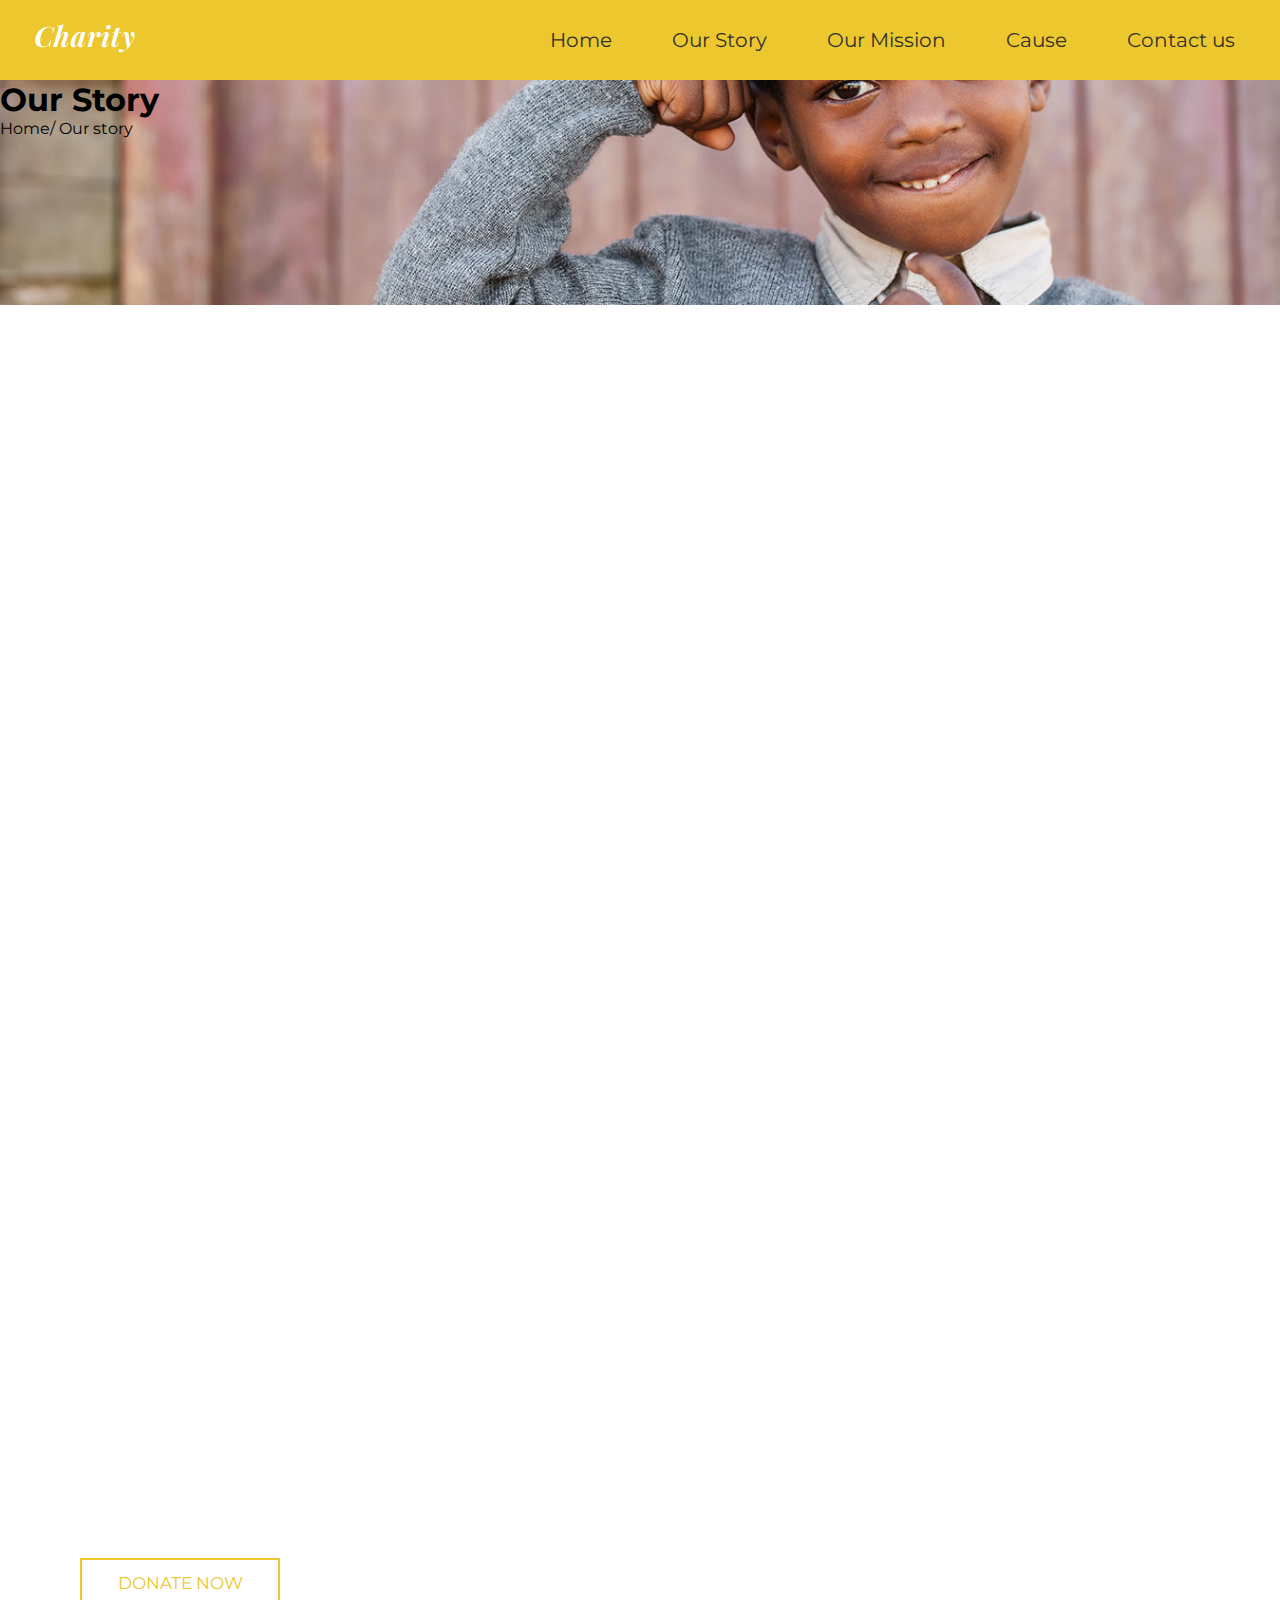
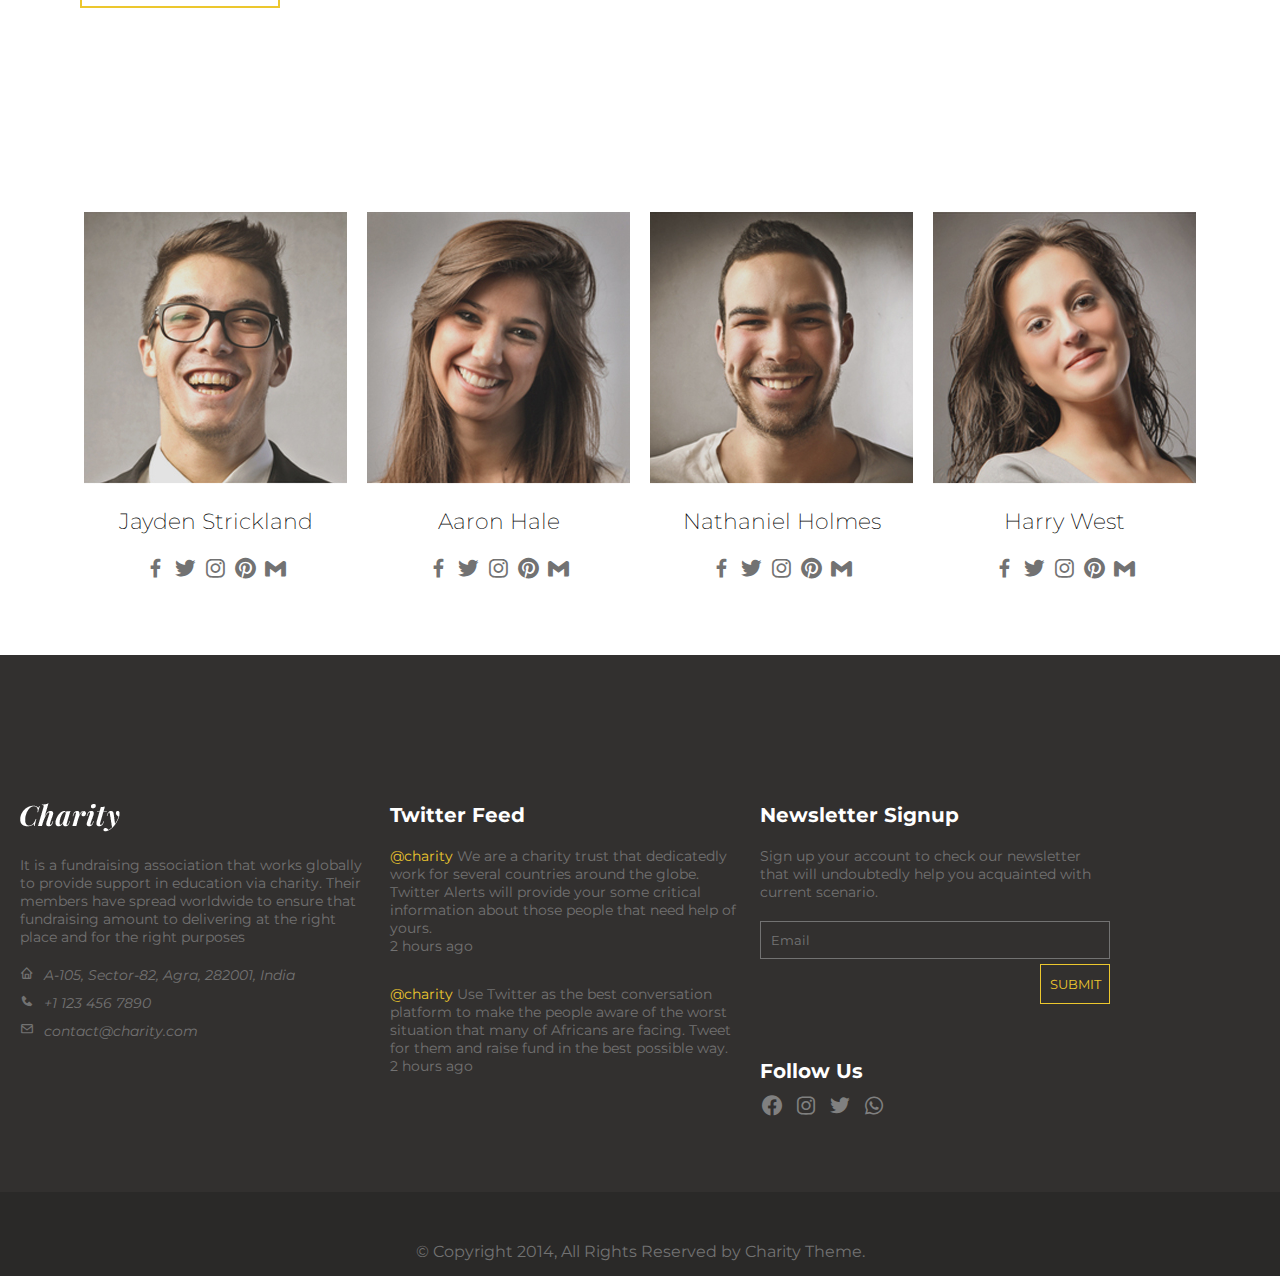
<file: Project Web-Design/story.html>
<!DOCTYPE html>
<html lang="en">
<head>
    <meta charset="UTF-8">
    <meta name="viewport" content="width=device-width, initial-scale=1.0">
    <link rel="stylesheet" href="stlye.css">
    <link href='https://unpkg.com/boxicons@2.1.4/css/boxicons.min.css' rel='stylesheet'>
    <title>Charity</title>
</head>
<body onload="storySlideShow()">
    <header id="header">
        <div class="logo"><a href="index.html" title="Welcome to Charity" class="logo"><img src="./assest/Home Page/logo (1).png" alt="charity"></a></div>
        <nav class="navigation">
            <ul class="sidebar">
                <li><a href="#" onclick="closeSidebar()"><svg xmlns="http://www.w3.org/2000/svg" height="40px" viewBox="0 -960 960 960" width="40px" fill="#312F2Dff"><path d="m256-200-56-56 224-224-224-224 56-56 224 224 224-224 56 56-224 224 224 224-56 56-224-224-224 224Z"/></svg></a></li>
                <li><a href="index.html">Home</a></li>
                <li><a href="story.html">Our Story</a></li>
                <li><a href="mission.html">Our Mission</a></li>
                <li><a href="cause.html">Cause</a></li>
                <li><a href="contact-us.html">Contact us</a></li>
            </ul>
            <ul>
                <li class="hideOnMoblie"><a href="index.html">Home</a></li>
                <li class="hideOnMoblie"><a href="story.html">Our Story</a></li>
                <li class="hideOnMoblie"><a href="mission.html">Our Mission</a></li>
                <li class="hideOnMoblie"><a href="cause.html">Cause</a></li>
                <li class="hideOnMoblie"><a href="contact-us.html">Contact us</a></li>
                <li onclick="showSidebar()" id="sidebar" class="hideSidebar"><a href="#"><svg xmlns="http://www.w3.org/2000/svg" height="40px" viewBox="0 -960 960 960" width="40px" fill="#312F2Dff"><path d="M120-240v-80h720v80H120Zm0-200v-80h720v80H120Zm0-200v-80h720v80H120Z"/></svg></a></li>
            </ul>
        </nav>
    </header>
    <section id="title-bar">
        <div class="title-bar_container">
            <div class="title-bar_content">
                <h1>Our Story</h1>
                <span class="directory">Home/ Our story</span>
            </div>
        </div>
    </section>
    <section id="read-story">
        <div class="header-container">
            <h2 class="header header-story">Who we are? <span> Read Our Story</span></h2>
            <div class="header-content">
                <div class="col-item">
                    <img src="./assest/Home Page/img-slide-01.jpg" alt="" id="storySlider">
                </div>
                <div class="col-item x-last">
                    <p class="top">
                        Charity is an extensive platform, where anyone from any part of the world can donate the little part of the fortune to enhance living standard and education system as well as fulfill all other basic needs of deprived African children.
                    </p>
                    <p class="last">
                        We do not raise fund for ourselves. Indeed, we use all the funds that come through charity in the best of the best way in terms of holistic development of children of all age groups. Our team is relentlessly working day and night to ensure that there will no hassle for our fund donor.
                    </p>
                    <p class="last">
                        We work for children welfare, who are daily exploited and living in the condition deprived of healthy environment, proper eduction, food, cloth and medical care.
                    </p>
                </div>
            </div>
        </div>
    </section>
    <section id="story-highlight">
        <div class="highlight-container">
            <h2 class="header">What we do? <span>See Our Works</span></h2>
            <div class="highlight-content">
                <div class="highlight-col" style="--i:0;">
                    <h2>Personal Funds</h2>
                    <div class="col-img">
                        <img src="./assest/Home Page/img-slide-01.jpg">
                    </div>
                    <p>
                        We support to you raise fund for charity causes that can be used to improve the quality of African children, who are living in the worst condition.
                    </p>
                    <button class="btn-donate story-readMore">Read More</button>
                </div>
                <div class="highlight-col" style="--i:1;">
                    <h2>Creative Event</h2>
                    <div class="col-img">
                        <img src="./assest/Home Page/img-slide-02.jpg">
                    </div>
                    <p>
                        Charity organizes different event to raise money for children’s welfare. We have generated around 80% of the resource through different events.
                    </p>
                    <button class="btn-donate story-readMore">Read More</button>
                </div>
                <div class="highlight-col" style="--i:2;">
                    <h2>Sponsorships</h2>
                    <div class="col-img">
                        <img src="./assest/Home Page/img-slide-03.jpg">
                    </div>
                    <p>
                        Our sponsorships program has not only helped us achieve mission, but also helped sponsor boost their businesses.
                    </p>
                    <button class="btn-donate story-readMore">Read More</button>
                </div>
                <div class="highlight-col" style="--i:3;">
                    <h2>Investors</h2>
                    <div class="col-img">
                        <img src="./assest/Home Page/img-slide-04.jpg">
                    </div>
                    <p>
                        Join us? Be a part of our family of investors, whose contribution have propelled us to reach to the envisioned goal without any problem.
                    </p>
                    <button class="btn-donate story-readMore">Read More</button>
                </div>
            </div>
        </div>
    </section>
    <section id="helping-chid">
        <div class="helping_child-container">
            <div class="helping_child-content">
                <h2>Helping child in <b>Africa</b></h2>
                <p>
                    You are Just A Few Clicks Away To Bring Smile To Children.
                </p>
                <button class="btn-donate" onclick="volunteerpage()">Donate Now</button>
            </div>
        </div>
    </section>
    <section id="team">
        <div class="team-container">
            <h2 class="header">We are Real. <span>Meet The Team</span></h2>
            <div class="team-content">
                <div class="team-member">
                    <div class="team-img">
                        <img src="./assest/our story/team-member1.jpg" alt="">
                    </div>
                    <p class="name">Jayden Strickland</p>
                    <div class="social">
                        <ul>
                            <li><i class='bx bxl-facebook'></i></li>
                            <li><i class='bx bxl-twitter'></i></li>
                            <li><i class="bx bxl-instagram"></i></li>
                            <li><i class='bx bxl-pinterest'></i></li>
                            <li><i class='bx bxl-gmail'></i></li>
                        </ul>
                    </div>
                </div>
                <div class="team-member">
                    <div class="team-img">
                        <img src="./assest/our story/team-member2.jpg" alt="">
                    </div>
                    <p class="name">Aaron Hale</p>
                    <div class="social">
                        <ul>
                            <li><i class='bx bxl-facebook'></i></li>
                            <li><i class='bx bxl-twitter'></i></li>
                            <li><i class="bx bxl-instagram"></i></li>
                            <li><i class='bx bxl-pinterest'></i></li>
                            <li><i class='bx bxl-gmail'></i></li>
                        </ul>
                    </div>
                </div>
                <div class="team-member">
                    <div class="team-img">
                        <img src="./assest/our story/team-member3.jpg" alt="">
                    </div>
                    <p class="name">Nathaniel Holmes</p>
                    <div class="social">
                        <ul>
                            <li><i class='bx bxl-facebook'></i></li>
                            <li><i class='bx bxl-twitter'></i></li>
                            <li><i class="bx bxl-instagram"></i></li>
                            <li><i class='bx bxl-pinterest'></i></li>
                            <li><i class='bx bxl-gmail'></i></li>
                        </ul>
                    </div>
                </div>
                <div class="team-member">
                    <div class="team-img">
                        <img src="./assest/our story/team-member4.jpg" alt="">
                    </div>
                    <p class="name">Harry West</p>
                    <div class="social">
                        <ul>
                            <li><i class='bx bxl-facebook'></i></li>
                            <li><i class='bx bxl-twitter'></i></li>
                            <li><i class="bx bxl-instagram"></i></li>
                            <li><i class='bx bxl-pinterest'></i></li>
                            <li><i class='bx bxl-gmail'></i></li>
                        </ul>
                    </div>
                </div>
            </div>
        </div>
    </section>
    <footer id="footer">
        <div class="footer-container">
            <div class="footer-content">
                <div class="footer-col">
                    <div class="footer-logo">
                        <img src="./assest/Home Page/logo (1).png" alt="">
                    </div>
                    <p>
                        It is a fundraising association that works globally to provide support in education via charity. Their members have spread worldwide to ensure that fundraising amount to delivering at the right place and for the right purposes
                    </p>
                    <address>
                        <span>
                            <i class='bx bx-home'></i>
                            <span class="detials">A-105, Sector-82, Agra, 282001, India</span>
                        </span>
                        <span>
                            <i class='bx bxs-phone'></i>
                            <span class="detials">+1 123 456 7890</span>
                        </span>
                        <span>
                            <i class='bx bx-envelope'></i>
                            <span class="detials">contact@charity.com</span>
                        </span>
                    </address>
                </div>
                <div class="footer-col">
                    <h6>Twitter Feed</h6>
                    <div class="twitter">
                        <div class="twitte">
                            <p><span>@charity</span> We are a charity trust that dedicatedly work for several countries around the globe. Twitter Alerts will provide your some critical information about those people that need help of yours.</p>
                            <span class="time">2 hours ago</span>
                        </div>
                        <div class="twitte">
                            <p><span>@charity</span> Use Twitter as the best conversation platform to make the people aware of the worst situation that many of Africans are facing. Tweet for them and raise fund in the best possible way.</p>
                            <span class="time">2 hours ago</span>
                        </div>
                    </div>
                </div>
                <div class="footer-col">
                    <h6>Newsletter Signup</h6>
                    <p>Sign up your account to check our newsletter that will undoubtedly help you acquainted with current scenario.</p>
                    <form action="#" class="sign-up" role="form">
                        <div class="input-group">
                            <input type="email" placeholder="Email">
                        </div>
                        <div class="submite-group">
                            <button type="submit" class="btn-submite">Submit</button>
                        </div>
                    </form>
                    <h6>Follow Us</h6>
                    <ul class="social-links">
                        <li><a href="#" target="_blank"><i class='bx bxl-facebook-circle'></i></a></li>
                        <li><a href="#" target="_blank"><i class='bx bxl-instagram'></i></a></li>
                        <li><a href="#" target="_blank"><i class='bx bxl-twitter'></i></a></li>
                        <li><a href="#" target="_blank"><i class='bx bxl-whatsapp'></i></a></li>
                    </ul>
                </div>
            </div>
        </div>
        <div class="copyright">
            <div class="copyright-container">
                <div class="copyright-content">
                    <p>© Copyright 2014, All Rights Reserved by Charity Theme.</p>
                </div>
            </div>
        </div>
    </footer>

    <script src="main.js"></script>
</body>
</html>
</file>
<file: Project Web-Design/stlye.css>
@import url('https://fonts.googleapis.com/css2?family=Montserrat:ital,wght@0,100..900;1,100..900&display=swap');

:root{
    --yellow: #ECC72Eff;
    --dark: #32302f;
    --grey: #727272;
}
*{
    padding: 0;
    margin: 0;
    box-sizing: border-box;
    scroll-behavior: smooth;
    font-family: 'Montserrat', sans-serif;
    
}
section{
    display: block;
}
body, html{
  /* min-width: 100%; */
  overflow-x: hidden;
  width: 100%;
}

header{
    background-color: var(--yellow);
    display: flex;
    justify-content: space-between;
    padding: 15px;
    width: 100%;
    /* height: 100%; */
    color: var(--dark);
    min-height: 50px;
}
.logo{
    height: 100%;
    margin: auto 0px;
    padding-left: 10px;
}
.navigation ul{
    width: 100%;
    display: flex;
    list-style: none;
}

.navigation li{
    height: 50px;
}
nav a{
    height: 100%;
    position: relative;
    padding: 0 30px;
    text-decoration: none;
    display: flex;
    align-items: center;
    width: 100%;
    color: var(--dark);
    font-size: 20px;
}

/* nav a:hover{
    background-color: var(--dark);
    color: var(--yellow);
    svg{
        fill: var(--yellow);
    }
} */

nav li:first-child{
    margin-right: auto;
}

.sidebar{
    position: fixed;
    top: 0;
    right: 0;
    height: 50vh;
    width: 50%;
    z-index: 999;
    backdrop-filter: blur(10px); 
    display: none;
    visibility: hidden;
    flex-direction: column;
    align-items: flex-start;
    justify-content: flex-start;
}

.showSidebar{
    display: flex;
    visibility: visible;
}
.hideSidebar{
    display: none;
    /* visibility: hidden; */
}
.sidebar li{
    width: 100%;
}
.sidebar a{
    width: 100%;
}
#home{
    width: 100%;
    height: 90vh;
}
.banner{
    width: 100%;
    height: 100%;
    position: relative;
}
.slider{
    width: 100%;
    height: 100%;
    position: absolute;
    top: 0;
}

#sildeImg{
    width: 100vw;
    height: 100%;
    object-fit: cover;
    object-position: top center;
    /* animation: zoom 10s linear infinite; */
}

.overlay{
    width: 100%;
    height: 100%;
    position: absolute;
    top: 0;
}

.content{
    width: 40%;
    text-align: center;
    color: white;
    text-align: left;
    display: flex;
    flex-direction: column;
    flex-wrap: wrap;
    flex-shrink: 1;
    margin: 100px 0px 0px 100px;
}
.content h1{
    font-size: 50px;
    
}
.content h3{
    font-size: 35px;
    flex-basis: 200;
    font-weight: 100;
    margin: 5px 0px;
}
.content p{
    line-height: 2;
    font-size: 16px;
}
.btn-donate{
    width: 200px;
    height: 50px;
    background: transparent;
    border: 2px solid var(--dark);
    font-size: 17px;
    font-weight: 400;
    margin-top: 5%;
    text-transform: uppercase;
    transition: 0.5s;
}
.btn-donate:hover{
    background-color: var(--yellow);
    border: none;
    cursor: pointer;
    color: white;
}
.parent-container{
    padding-top: 20px;
    text-align: center;
}
h2.header{
    font-size: 28px;
    font-weight: 200;
    width: 100%;
    transform: translate(100%);
    transition: 1s;
    filter: blur(10px);
}
section.show-animation h2.header{
    transform: translate(0);
    filter: blur(0);
}
.header span{
    font-weight: bold;
    border-bottom: 2px solid var(--yellow);
    
}
 
.cause-contianer{
    padding: 40px 10px;
    /* height: 60vh; */
    width: 100%;
    display: flex;
    flex-wrap: wrap;
    justify-content: center;
    gap: 30px;
}
.cause-contianer .cause-content{
    text-align: center;
    display: flex;
    flex-direction: column;
    justify-content: space-between;
    gap: 10px;
    overflow: hidden;
    width: 350px;
    transform: scale(0);
    transition: 1s;
    filter: blur(10px);
    opacity: 0;
}
#causes.show-animation .cause-content{
    transform: scale(1);
    filter: blur(0);
    opacity: 1;
}
.cause-content:hover img{
    transform: scale(1.2);
}

.cause-content button{
    align-self: center;
}
.img-contianer{
    width: 100%;
    overflow: hidden;
}
.img-contianer img{
    width: 100%;
    transition: transform 0.5s ease;
}
.cause-content h2{
    font-size: 20px;
    font-weight: 200;
    flex: 1;
    margin-bottom: 5px;
}
.help-container{
    /* margin: 20px; */
    padding: 40px 30px;
    /* height: 60vh; */
    width: 100%;
    /* display: flex;
    flex-wrap: wrap; */
    gap: 50px;
    display: grid;
    justify-content: space-between;
    grid-template-columns: repeat(auto-fit, minmax(400px, 2fr));
    /* grid-template-rows: 1fr;
    column-gap: 20px; */
}
.help-content-detials{
    width: 400px;
    display: flex;
    /* flex-wrap: wrap; */
    flex-direction: column;
    justify-content: space-between;
    gap: 20px;
    overflow: hidden;
    align-content: center;
    transform: translate(-200%);
    transition: 1s;
    opacity: 0;
    filter: blur(10px);
}
#help.show-animation .help-content-detials{
    transform: scale(1);
    filter: blur(0);
    opacity: 1;
}
.help-content{
    width: 100%;
    display: flex;
    flex-direction: row;
    gap: 20px;
    justify-content: space-around;
}
.help-content .content-detials{
    text-align: left;
}
.help-content .svg-container{
    width: 70px;
    height: 70px;
    flex-shrink: 0;
    background-color: var(--yellow);
    align-content: center;

}
.help-content-detials img{
    align-self: center;
    justify-self: center;
    width: 100%;
    height: 70%;
}
.content-detials h3{
    font-size: 20px;
    letter-spacing: 1px;
    margin-bottom: 3%;
}
.content-detials p{
    font-size: 15px;
}
#volunteer{
    height: 440px;
    width: 100%;
    background-image: url("./assest/Home Page/volunteer.jpg");
    background-repeat: no-repeat;
    background-position: left;
    background-attachment: fixed;
    background-size: cover;
    
}
.volunteer-container{
    width: 100%;
    padding: 50px;
}
.volunteer-content{
    width: 40%;
    height: 400px;
    padding-top: 30px;
}
.volunteer-content h1{
    font-size: 40px;
    margin-bottom: 10%;
    font-weight: 200;
}
.volunteer-content h1>span{
    font-weight: bold;
    border-bottom: 2px solid var(--yellow);
}
.volunteer-content p{
    font-weight: 200;
    margin-bottom: 10%;
}
#lastest-news{
    padding-top: 40px;
}
.news-container{
    padding: 40px 10px;
    width: 100%;
    display: flex;  
    flex-wrap: wrap;
    justify-content: center;
    gap: 30px;
}
.news-content{
    width: 350px;
    height: 100%;
    display: flex;
    flex-direction: column;
    gap: 10px;
    text-align: left;
    justify-content: space-between;
    transform: translateY(100%);
    transition: 1s;
    filter: blur(10px);
    opacity: 0;
}
#lastest-news.show-animation .news-content{
    transform: translateY(0);
    filter: blur(0);
    opacity: 1;
}
.news-content:hover img{
    transform: scale(1.2);
}


.news-content.img{
    width: 100%;
    height: 40%;
    overflow: hidden;
}
.news-content img{
    width: 100%;
    height: 100%;
    transition: transform 0.5s ease;
}
.news-content button{
    justify-self: start;
    align-self: flex-start;
    width: 40%;
    height: 40px;
    font-size: 14px;
}
.news-content h4{
    margin: 10px 0;
    font-size: 20px;
    font-weight: 200;
}
.news-content>.date{
    color: var(--grey);
    font-size: 12px;
}
.news-content>.detials{
    color: var(--grey);
    font-size: 15px;
    font-weight: 200;
}
#testimonial{
    height: 70vh;
    width: 100%;
    background: linear-gradient(rgba(50, 48, 47, 0.8), rgba(50, 48, 47, 0.8)), url('./assest/Home Page/bg-testimonials.jpg');
    background-size: cover;
    background-position: top;
    color: white;
    padding-bottom: 5%;
}
.testimonial-container{
    width: 100%;
    height: 100%;
    padding: 5%;
    display: flex;
    flex-direction: row;
    justify-content: space-between;
    align-content: center;
    flex-wrap: wrap;
}
.testimonail-content{
    text-align: center;
    /* display: flex; */
    /* flex-direction: column; */
    gap: 10px;
    /* justify-content: space-between; */
    /* height: 50%; */
    flex-wrap: wrap;
    margin: auto 0px;
    padding: 0px 10%;
    transform: translate(-200%);
    filter: blur(10px);
    opacity: 0;
    transition: 1s;
}
#testimonial.show-animation .testimonail-content{
    transform: translate(0);
    filter: blur(0);
    opacity: 1;
}
.testimonail-content>h2{
    padding-top: 10%;
    padding-bottom: 7%;
}
.testimonail-content>.testimony{
    margin-bottom: 5%;
    font-size: 30px;
    line-height: 1.5;
    font-weight: 200;
}
.testimonail-content>.testifier{
    margin-bottom: 1%;
}
.testimonail-content>.office{
    font-size: 10px;
}
.dotsbox{
	/* left: 50%; */
	/* transform: translate(-50%); */
	bottom: 0;
	cursor: pointer;
    margin: 0px auto;
}
.dot{
	display: inline-block;
	width: 15px;
	height: 15px;
	border: 3px solid #fff;
	border-radius: 50%;
	margin: 40px 10px;
	cursor: pointer;
}
.active, .dot:hover{
	border-color: var(--yellow);
}
#footer{
    background-color: var(--dark);
    /* height: 60vh; */
    width: 100%;
    padding-top: 10%;
    display: flex;
    flex-direction: column;
    /* justify-content: space-between; */
    align-items: center;
    flex-wrap: wrap;
}

.footer-container{
    width: 100%;
    height: 80%;
    padding: 20px;
    
}
.footer-content{
    display: flex;
    flex-wrap: wrap;
    justify-content: flex-start;
    gap: 20px;
    width: 100%;
}
.footer-content .footer-col{
    width: 350px;
    display: flex;
    flex-direction: column;                                                                                                                                                                                                                                                                                                                                                                                                                                                                                                                                                                                                                                                                                                                                                                                                                                                                                                                                                                                                                                                                                                                                                                                                                                                                                                                                                                                                                                                                                                                                                                                                                                                                                                                                                                                                                                                                                                                                                                                                                                                                                                                                                                                                                                                                                                                                                                                                                                                                                                                                                                                                                                                                                                                                                                                                                                                                                                                     
    gap: 20px;
    justify-content: space-between;
    align-content: flex-start;
    flex-wrap: wrap;
    height: 100%;
    font-size: 14px;
    color: var(--grey);
}
.footer-col address{
    display: flex;
    flex-direction: column;
    width: 100%;
    gap: 10px;
    flex-wrap: wrap;
}
address span{
    display: flex;
    flex-direction: row;
    gap: 10px;
}
.footer-col h6{
    font-size: 20px;
    color: white;
}
.twitter{
    width: 100%;
    display: flex;
    flex-wrap: wrap;
    gap: 30px;
}
.twitte{
    width: 100%;
}
p>span{
    color: var(--yellow);
}
.sign-up{
   margin-bottom: 10%;    
}
.input-group{
    display: block;
}
.input-group input{
    width: 100%;
    padding: 10px;
    background-color: transparent;
    border: 1px solid var(--grey);
    margin-bottom: 5px;
}
.submite-group{
    display: flex;
    float: right;
}
.submite-group button{
    width: 70px;
    height: 40px;
    background-color: transparent;
    color: var(--yellow);
    border: 1px solid var(--yellow);
    text-transform: uppercase;
}
.submite-group button:hover{
    background-color: var(--yellow);
    color: white;
    cursor: pointer;
}
.social-links{
    list-style: none;
    display: flex;
    font-size: 24px;
    margin-top: -10px;
    gap: 10px;
}
.social-links a{
    text-decoration: none;
    color: grey;
}
.social-links a:hover{
    color: white;
}

.copyright{
    justify-self: flex-end;
    align-items: baseline;
    background-color: #2a2928;
    width: 100%;
    height: 20%;
    margin-top: 50px;
    text-align: center;
    color: var(--grey);
}
.copyright-container{
    padding-top: 50px;
    width: 100%;
}
.copyright-content{
    padding-bottom: 15px;
}

/* Our Story Page */
#title-bar{
    width: 100%;
    height: 25vh;
    /* margin-top: 50px; */
    /* padding: 20px; */
    /* background-color: #2a2928; */
}
.title-bar_container{
    width: 100%;
    height: 100%;
    background-image: url("./assest/breadcrumb-bg.jpg");
    background-position: center;
    background-size: cover;
    background-repeat: no-repeat;
    object-fit: cover;
    object-position: top center;
    
    /* object-fit: contain; */
    /* object-position: top; */
}
#read-story{
    width: 100%;
    margin-top: 60px;
    padding: 0px 30px;
}
.header-container{
    width: 100%;
    flex-wrap: wrap;
    display: flex;
    flex-direction: column;
    gap: 20px;
    justify-content: center;
    align-content: center;
}
.header-story{
    text-align: center;
}
.header-content{
    width: 100%;
    padding: 10px 10%;
    display: grid;
    grid-template-columns: 40% 60%;
    column-gap: 30px;
    color: var(--grey);
    transform: translate(-100%);
    transition: 1s;
    opacity: 0;
    filter: blur(10px);
}
#read-story.show-animation .header-content{
    transform: translate(0);
    filter: blur(0);
    opacity: 1;
}
.col-item img{
    width: 100%;
    height: 100%;
}
.x-last{
    display: flex;
    flex-direction: column;
    flex-wrap: wrap;
    gap: 30px;
}
.top{
    font-size: 20px;
}
.last{
    font-size: 14px;
}
#story-highlight{
    width: 100%;
    margin-top: 60px;
    padding: 10px 30px;
    text-align: center;
}
.highlight-container{
    width: 100%;
    flex-wrap: wrap;
    display: flex;
    flex-direction: column;
    gap: 20px;
    justify-content: center;
    align-content: center;
}
.highlight-content{
    display: flex;
    flex-wrap: wrap;
    gap: 20px;
    width: 100%;
    justify-content: center;
    align-content: center;
    text-align: left;
}
.highlight-content .highlight-col{
    width: 250px;
    display: flex;
    gap: 20px;
    flex-direction: column;
    transform: translate(-200%);
    /* transition-delay: calc(.2s * var(--i)); */
    transition: 1s;
    opacity: 0;
    filter: blur(10px);
}
#story-highlight.show-animation .highlight-col{
    transform: translate(0);
    filter: blur(0);
    opacity: 1;
}
.highlight-col:hover img{
    transform: scale(1.2);
}
.col-img{
    width: 100%;
    height: 200px;
    overflow: hidden;
}
.col-img img{
    width: 100%;
    height: 100%;
    transition: transform 0.5s ease;
}
.highlight-col h2{
    font-weight: 200;
}
.highlight-col p{
    color: var(--grey);
    font-size: 15px;
    flex: 1;
}
.highlight-col button{
    width: 80px;
    height: 30px;
    font-size: 10px;
}

#helping-chid{
    width: 100%;
    /* height: 400px; */
    margin-top: 60px;
    padding: 10px 30px;
    background-image: url("./assest/our story/parallax-banner-02.jpg");
    background-repeat: no-repeat;
    background-position: center;
    background-attachment: fixed;
    background-size: cover;
    object-fit: cover;
    object-position: top center;
}
.helping_child-container{
    padding: 50px;
    width: 100%;
    height: 100%;
    align-content: center;
}
.helping_child-content{
    display: flex;
    flex-direction: column;
    flex-wrap: wrap;
    gap: 30px;
    color: white;
}

.helping_child-content h2{
    font-size: 35px;
    font-weight: 200;
}
.helping_child-content p{
    font-size: 12px;
}
.helping_child-content button{
    border: 2px solid var(--yellow);
    color: var(--yellow);
}
#team{
    width: 100%;
    margin: 60px 0px;
    padding: 10px 30px;
}
.team-container{
    width: 100%;
    flex-wrap: wrap;
    display: flex;
    flex-direction: column;
    gap: 40px;
    justify-content: center;
    align-content: center;
}
.team-container h2{
    text-align: center;
}
.team-content{
    display: flex;
    flex-wrap: wrap;
    gap: 20px;
    width: 100%;
    justify-content: center;
    align-content: center;
    text-align: center;
}
.team-member{
    display: flex;
    flex-direction: column;
    align-content: center;
    justify-content: center;
    gap: 20px;
}
.team-member p{
    font-size: 22px;
    font-weight: 200;
}
.team-member ul{
    list-style: none;
    display: flex;
    gap: 5px;
    font-size: 25px;
    color: var(--grey);
    align-content: center;
    justify-content: center;
    text-align: center;
}
.social li:hover{
    color: black;
}

/* Our Mission Style */

#services{
    width: 100%;
    margin-top: 60px;
    padding: 10px 30px;
}
/* #body.active-blur{
    filter: blur(20px);
} */
.service-container{
    width: 100%;
    flex-wrap: wrap;
    display: flex;
    flex-direction: column;
    gap: 40px;
    justify-content: center;
    align-content: center;
}

.service-container h2{
    text-align: center;
}
.service-content{
    display: flex;
    flex-wrap: wrap;
    column-gap: 30px;
    row-gap: 10px;
    width: 100%;
    justify-content: center;
    align-content: center;
    text-align: center;
    
}
.service-container .service-item:nth-child(-n+3){
    transform: translate(-100%);
    transition: 1s;
    opacity: 0;
    filter: blur(10px);
}
#services.show-animation .service-container .service-item:nth-child(-n+3){
    transform: translate(0);
    filter: blur(0);
    opacity: 1;
}
.service-container .service-item:nth-child(n+4){
    transform: translate(100%);
    transition: 1s;
    opacity: 0;
    filter: blur(10px);
}
#services.show-animation .service-container .service-item:nth-child(n+4){
    transform: translate(0);
    filter: blur(0);
    opacity: 1;
}


.service-content .service-item{
    width: 360px;
    min-height: 240px;
    display: flex;
    flex-direction: column;
    gap: 20px;
    margin-bottom: 50px;
}
.service-item:hover img{
    transform: scale(1.3);
}
.item-logo img{
    transition: transform 0.5s ease;
}
.service-item h2{
    font-weight: 200;
}
.service-item p{
    color: var(--grey);
    font-size: 14px;
}
#Save-Lives{
    height: 340px;
    width: 100%;
    background-image: url("./assest/our mission/save-lives.jpg");
    background-repeat: no-repeat;
    background-position: left;
    background-attachment: fixed;
    background-size: cover;
}
.save_lives-container{
    width: 100%;
    height: 100%;
    padding: 50px;
    
}
.save_lives-content{
    width: 50%;
    margin: 0px auto;
    text-align: center;
}
.save_lives-content h2{
    font-size: 30px;
    margin-bottom: 1em;
}

.save_lives-content p{
    margin-bottom: 2em;
    color: var(--grey);
    transform: translate(-100%);
    filter: blur(10px);
    opacity: 0;
    transition: 1s;
}
#Save-Lives.show-animation .save_lives-content p{
    transform: translate(0);
    filter: blur(0);
    opacity: 1;
}
.save_lives-button{
    transform: translate(100%);
    filter: blur(10px);
    opacity: 0;
    transition: 1s;
}
#Save-Lives.show-animation .save_lives-button{
    transform: translate(0);
    filter: blur(0);
    opacity: 1;
}
.save_lives{
    margin: 25px 9px 10px 9px;
}

#Several-Ways{
    width: 100%;
    margin-top: 60px;
    padding: 10px 30px;
}
.several_ways-content{
    /* padding: 0px 20px; */
    width: 100%;
    text-align: center;
    margin-bottom: 100px;
}
.ways-container{
    margin-top: 50px;
    width: 100%;
    max-width: 1200px;
    display: grid;
    gap: 2em;
    grid-template-columns: repeat(auto-fit, minmax(450px, 1fr));
}
.ways-container .ways-col:nth-child(odd){
    transform: translate(-100%);
    filter: blur(10px);
    opacity: 0;
    transition: 1s;
}
#Several-Ways.show-animation .ways-container .ways-col:nth-child(odd){
    transform: translate(0);
    filter: blur(0);
    opacity: 1;
}
.ways-container .ways-col:nth-child(even){
    transform: translate(100%);
    filter: blur(10px);
    opacity: 0;
    transition: 1s;
}
#Several-Ways.show-animation .ways-container .ways-col:nth-child(even){
    transform: translate(0);
    filter: blur(0);
    opacity: 1;
}
.ways-img{
    overflow: hidden;
}
.ways-col:hover img{
    transform: scale(1.2);
}
.ways-img img{
    width: 100%;
    height: 100%;
    transition: transform 0.5s ease;
}
.ways-col h2{
    font-size: 20px;
    font-weight: normal;
    margin: 20px 0px;
}
.ways-col p{
    color: var(--grey);
    font-size: 14px;    
}


/* Causes Style */

#main-page{
    width: 100%;
    margin: 60px 0px;
    padding: 10px 20px;
}
.main-page_container{
    width: 100%;
    padding: 10px 20px;
}
.main-header{
    width: 100%;
    text-align: center;
    margin-bottom: 40px;
}
.main-header h2{
    font-size: 30px;
}
.our-causes-container{
    width: 100%;
    padding: 0px 10px;
}
.our-causes-container .our_causes-content{
    width: 100%;
    display: grid;
    grid-template-columns: repeat(auto-fit, minmax(300px, 1fr));
    gap: 2em;
}
.our_causes-content .cause-box:nth-child(-n+3){
    transform: translate(-100%);
    transition: 1s;
    opacity: 0;
    filter: blur(10px);
}
#main-page.show-animation .our_causes-content .cause-box:nth-child(-n+3){
    transform: translate(0);
    filter: blur(0);
    opacity: 1;
}
.our_causes-content .cause-box:nth-child(n+4):nth-child(-n+6){
    transform: translate(100%);
    transition: 1s;
    opacity: 0;
    filter: blur(10px);
}
#main-page.show-animation .our_causes-content .cause-box:nth-child(n+4):nth-child(-n+6){
    transform: translate(0);
    filter: blur(0);
    opacity: 1;
}
.our_causes-content .cause-box:nth-child(n+7){
    transform: translate(-100%);
    transition: 1s;
    opacity: 0;
    filter: blur(10px);
}
#main-page.show-animation .our_causes-content .cause-box:nth-child(n+7){
    transform: translate(0);
    filter: blur(0);
    opacity: 1;
}
.cause-box{
    display: flex;
    flex-direction: column;
    gap: 25px;
    padding: 20px;
    text-align: center;
    align-content: center;
    justify-content: center;
}
.cause-box h3{
    font-size: 18px;
    font-weight: normal;
    text-align: center;
    flex: 1;
}
.cause-img{
    overflow: hidden;
}
.cause-img img{
    width: 100%;
    height: 100%;
    transition: transform 0.5s ease;
}
.cause-box:hover img{
    transform: scale(1.2);
}

.cause-box .value{
    font-weight: bold;
}
.cause-box .value small{
    font-weight: bold;
    color: var(--grey);
}
.cause-box p{
    color: var(--grey);
    font-size: 15px;
}
.cause-box button{
    align-self: center;
    width: 120px;
    height: 40px;
    font-size: 12px;
    font-weight: bold;
}


/* Contact Page */
#contact-main_page{
    width: 100%;
    margin: 60px 0px;
    padding: 10px 20px
}
.contact-main_page_container{
    width: 100%;
    padding: 10px 20px;
    display: flex;
    flex-wrap: wrap;
    justify-content: center;
    gap: 30px;
}
.contact-container-content{
    width: calc((100% - 30px)/2);
    height: 100%;
}
.contact-container-content:first-child{
    border-right: 1px solid var(--dark);
}
.contactForm-container{
    width: 100%;
    height: 100%;
    /* display: flex;
    flex-direction: column;
    gap: 20px; */
}
.contact-form {
    width: 90%;
    background: #fff;
    padding: 30px;
    /* border-radius: 8px;
    box-shadow: 0 0 10px rgba(0, 0, 0, 0.1);
    width: 400px; */
}

.form-container h2 {
    /* margin-bottom: 30px; */
    font-size: 24px;
}

.contact-form label {
    display: block;
    margin-bottom: 5px;
    font-weight: bold;
    color: var(--grey);
}

.contact-form input, 
.contact-form textarea {
    width: 100%;
    padding: 10px;
    margin-bottom: 20px;
    border: 1px solid #ddd;
    border-radius: 4px;
}

/* .contact-form input[type="text"],
.contact-form input[type="email"] {
    height: 40px;
} */

.contact-form textarea {
    height: 100px;
}

/* .contact-form button {
    display: inline-block;
    background: #000;
    color: #fff;
    padding: 10px 20px;
    border: none;
    border-radius: 4px;
    cursor: pointer;
    font-size: 16px;
}

.contact-form button:hover {
    background: #333;
} */

.error {
    color: red;
    margin-bottom: 20px;
}
.contact-detials-container{
    width: 100%;
    height: 100%;
}
.contact-detials-container h2{
    font-weight: normal;
    margin-bottom: 30px;
    font-size: 24px;
}
.contact-info{
    display: flex;
    flex-direction: column;
    flex-wrap: wrap;
    gap: 30px;
    color: var(--grey);
}
.contact-info span b{
    color: var(--grey);
    margin-right: 20px;
}
.contact-info span a{
    text-decoration: none;
    color: var(--grey);
}
.contact-info span .email{
    color: var(--yellow);
}


/* Become-Volunteer Page */

#help-us{
    width: 100%;
    margin: 20px;
    padding: 20px;
}
.help_us-container{
    width: 100%;
    padding: 20px 50px;
}
.help_us-container h2, .process-content h2{
    margin-bottom: 30px;
    text-align: center;
}
.content-img{
    margin-top: 50px;
}

#process{
    width: 100%;
    margin: 20px;
    padding: 20px;
}
.process-content{
    width: 100%;
    padding: 10px 30px;
    display: flex;
    flex-direction: column;
    gap: 10px;
    margin-bottom: 40px;

}
.process-col .step:nth-child(-n+2){
    transform: translate(-100%);
    transition: 1s;
    opacity: 0;
    filter: blur(10px);
}
#process.show-animation .process-col .step:nth-child(-n+2){
    transform: translate(0);
    filter: blur(0);
    opacity: 1;
}
.process-col .step:nth-child(n+3){
    transform: translate(100%);
    transition: 1s;
    opacity: 0;
    filter: blur(10px);
}
#process.show-animation .process-col .step:nth-child(n+3){
    transform: translate(0);
    filter: blur(0);
    opacity: 1;
}
.process-col{
    width: 100%;
    display: flex;
    gap: 20px;
    flex-wrap: wrap;
    justify-content: center;
    align-content: center;
}
.process-col .step{
    width: 280px;
    height: 100%;
    display: flex;
    flex-wrap: wrap;
    flex-direction: column;
    gap: 10px;
    justify-content: center;
    align-content: center;
    text-align: center;
}
.process-col .box{
    background-color: var(--yellow);
    height: 70px;
    width: 70px;
    border-radius: 50%;
    display: flex;
    justify-self: center;
    align-self: center;
    text-align: center;
    justify-content: center;
    align-content: center;
    align-items: center;
    margin-bottom: 40px;
}
.step h3{
    font-weight: normal;
    margin-bottom: 20px;
}
.step p{
    font-weight: normal;
    margin-bottom: 15px;
    color: var(--grey);
}
.process-content button{
    margin-top: 40px;
    align-self: center;
    justify-self: center;
}

.form-container {
    background-color: #fff;
    border: 1px solid #e0e0e0;
    border-radius: 5px;
    box-shadow: 0 2px 10px rgba(0, 0, 0, 0.1);
    width: 60%;
    height: 100vh;
    padding: 20px;
    position:fixed;
    top: 50%;
    left: 50%;
    background: linear-gradient rbga(0, 0, 0, 0.2);
    opacity: 0;
    transform: translate(-50%, -50%) scale(1.25);
    margin: 10px;
    display: none;
    transition: top 0ms ease-in-out 200ms,
                opacity 200ms ease-in-out 0ms,
                transform 20ms ease-in-out 0ms;
}
.popup.active{
    top: 50%;
    opacity: 1;
    display: block;
    transform: translate(-50%, -50%) scale(1);
    transition: top 0ms ease-in-out 0ms,
                opacity 200ms ease-in-out 0ms,
                transform 20ms ease-in-out 0ms;
}
body.active-body{
    overflow: hidden;
    height: 100vh;
}
.form-header {
    background-color: lightgray;
    padding: 20px;
    margin: -20px -20px 20px -20px;
    display: flex;
    height: 120px;
    justify-content: space-between;
    align-items: center;
}

.form-header h1 {
    font-size: 30px;
    font-weight: 200;
    margin: 0;
}

.form-header strong {
    font-weight: bold;
}

.close-button {
    background-color: var(--yellow);
    color: var(--dark);
    border: none;
    font-size: 40px;
    line-height: 20px;
    cursor: pointer;
    width: 40px;
    height: 23px;
    text-align: center;
    border-radius: 15px;
    position: absolute;
    top: 10px;
    right: 10px;
    transition: 0.5s;
}

.close-button:hover {
    background-color: var(--dark);
    color: var(--yellow);
}

.form-row {
    display: flex;
    justify-content: space-between;
    margin-bottom: 15px;
}

.form-group {
    display: flex;
    flex-direction: column;
    width: 48%;
}

.form-group label {
    margin-bottom: 5px;
}

.form-group input, .form-group textarea {
    padding: 8px;
    border: 1px solid #e0e0e0;
    border-radius: 3px;
    font-size: 14px;
}

.form-group textarea {
    resize: none;
    height: 80px;
}

.note {
    color: #e74c3c;
    margin-top: 10px;
}

#toastBox{
    position: fixed;
    bottom: 30px;
    right: 30px;
    align-items: flex-end;
    flex-direction: column;
    overflow: hidden;
    padding: 20px;
}
.toast{
    width: 400px;
    height: 80px;
    background-color: white;
    font-weight: 500;
    text-align: center;
    margin: 15px 0;
    box-shadow: 0 0 20px var(--dark);
    display: flex;
    align-items: center;
    border-radius: 10px;
    position: relative;
    transform: translate(100%);
    animation: moveleft 0.5s linear forwards;
}
.toast i{
    margin: 0 20px;
    font-size: 34px;
    /* color: var(--dark); */

}
.toast.error i{
    color: red;
}
.toast.success i{
    color: green;
}
.toast::after{
    content: '';
    position: absolute;
    left: 0;
    bottom: 0;
    width: 100%;
    height: 5px;
    background-color: green;
    animation: anim 6s linear forwards;
}

.toast.error::after{
    background: red;
}

/* Larger Screen */
@media (max-width: 1000px) {
    .hideOnMoblie{
        visibility: hidden;
        display: none;
    }
    .hideSidebar{
        display: flex;
        /* visibility: visible; */
    }
    #home{
        height: 440px;
    }
    h2.header{
        font-size: 20px;
    }
    .content{
        width: 80%;
        text-align: center;
        color: white;
        text-align: left;
        display: flex;
        flex-direction: column;
        flex-wrap: wrap;
        flex-shrink: 1;
        margin: 70px 0px 0px 20px;
    }
    .btn-donate{
        width: 200px;
        height: 50px;
        background: transparent;
        border: 3px solid var(--dark);
        font-size: 17px;
        font-weight: 400;
        margin-top: 50px;
    }
    .x-last{
        gap: 20px;
    }
    .top{
        font-size: 18px;
    }
    .last{
        font-size: 12px;
    }
    
}

/* IPad view */
@media (max-width: 800px) {
    
    .content h1{
        font-size: 40px;
    }
    .content h3{
        font-size: 30px;
    }
    .content p{
        font-size: 12px;
    }
    h2.header{
        font-size: 18px;
    }
    .btn-donate{
        width: 150px;
        height: 40px;
        font-size: 14px;
        margin-top: 30px;
    }
    .help-container{
        display: grid;
        grid-template-rows: repeat(auto-fit, minmax(20px, 2fr));
        /* display: grid;
        grid-template-columns: 1fr;
        grid-template-rows: repeat(2, 50%);
        row-gap: 70px; */
    }
    #volunteer{
        background-size: cover;
        background-attachment: unset;
        background-position: top center;
    }
    .volunteer-content h1{
        font-size: 30px;
    }
    .volunteer-content p{
        font-size: 14px;
    }
    .testimonail-content>.testimony{
        font-size: 20px;
    }
    .header-content{
        width: 100%;
        padding: 10px;
    }
    .col-item img{
        width: 100%;
        height: 80%;
    }
    .top{
        font-size: 16px;
    }
    .last{
        font-size: 10px;
    }
    #helping-chid{
        background-size: cover;
        background-attachment: unset;
        background-position: top center;
    }
    .save_lives-container{
        padding: 20px;
        
    }
    .save_lives-content{
        width: 70%;
        margin: 0px auto;
        text-align: center;
    }
    .save_lives-content h2{
        font-size: 30px;
        margin-bottom: 1em;
    }
    .save_lives-content p{
        margin-bottom: 1em;
        color: var(--grey);
    }
    .save_lives{
        /* margin: 20px 9px px 9px; */
    }
}

@media only screen and (max-width: 767px) {
    .header-content{    
        padding: 10px;
        display: flex;
        flex-wrap: wrap;
        flex-direction: column;
        gap: 20px;
    }
    .contact-main_page_container{
        display: flex;
        flex-direction: column;
        gap: 30px;
        width: 100%;
        padding: 10px;
    }
    .contact-container-content{
        width: 100%;
        height: calc((100% - 30px)/2);
    }
    .contact-container-content:first-child{
        border: none;
    }
    #help-us{
        margin: 0px;
        padding: 20px;
    }
    .help_us-container{
        width: 100%;
        padding: 10px 20px;
    }
}

/* Moblie View */
@media (max-width: 400px) {
    .sidebar{
        width: 100%;
        align-items: center;
        justify-content: flex-start;
        text-align: center;
    }

    .sidebar a{
        width: 50%;
        margin: 0px auto;
    }
    .content h1{
        font-size: 30px;
    }
    .content h3{
        font-size: 20px;
    }
    .content p{
        font-size: 12px;
    }
    h2.header{
        font-size: 16px;
    }
    .btn-donate{
        margin-top: 15px;
    }
    .volunteer-content{
        width: 60%;
    }
    .volunteer-content h1{
        font-size: 25px;
    }
    .volunteer-content p{
        font-size: 12px;
    }
    .testimonail-content>.testimony{
        font-size: 18px;
    }
    .contact-main_page_container{
        display: flex;
        flex-direction: row;
        gap: 30px;
    }
    .form_group {
        padding: 10px;
        /* border-radius: 8px; */
        /* box-shadow: 0 0 10px rgba(0, 0, 0, 0.1); */
        width: 100%;
    }
    .form-container{
       
        width: 90%;
        height: 100vh;
        padding: 20px;
        position:fixed;
        top: 50%;
        left: 45%;
        margin: 20px;
    }
    .toast{
        width: 200px;
        font-size: 15px;
    }

}

@keyframes zoom {
    0%{
        transform: scale(1.3);
    }
    15%{
        transform: scale(1);
    }
    85%{
        transform: scale(1);
    }
    100%{
        transform: scale(1.3);
    }
}

@keyframes anim {
    100%{
        width: 0;
    }
}

@keyframes moveleft {
    100%{
        transform: translate(0);
    }
}
</file>
<file: Project Web-Design/loadingPage.css>
@import url('https://fonts.googleapis.com/css2?family=Montserrat:ital,wght@0,100..900;1,100..900&display=swap');

:root{
    --yellow: rgb(236, 199, 46);
    --dark: #32302f;
    --grey: #727272;
}

body{
    margin: 0;
    padding: 0;
    font-family: 'Montserrat', sans-serif;
    background: var(--dark);
    color: white;
}
.center{
    display: flex;
    justify-content: center;
    align-items: center;
    text-align: center;
    min-height: 100vh;
}
.ring{
    position: absolute;
    width: 300px;
    height: 300px;
    border-radius: 50%;
    animation: ring 2s linear infinite;
}
@keyframes ring {
    0%{
        transform: rotate(0deg);
        box-shadow: 1px 10px 5px var(--yellow);
    }
    50%{
        transform: rotate(180deg);
        box-shadow: 1px 10px 5px #18b201;
    }
    100%{
        transform: rotate(360deg);
        box-shadow: 1px 10px 5px #0456c8;
    }
}
.ring:before{
    content: '';
    position: absolute;
    left: 0;
    top: 0;
    width: 100%;
    height: 100%;
    border-radius: 50%;
    box-shadow: 0 0 5px rgba(236, 199, 46,.3);
}
span{
    color: var(--yellow);
    font-size: 30px;
    text-transform: uppercase;
    letter-spacing: 1px;
    line-height: 200px;
    animation: text 3s ease-in-out infinite;
}

@keyframes text {
    50%{
        color: var(--dark);
    }
}
</file>
